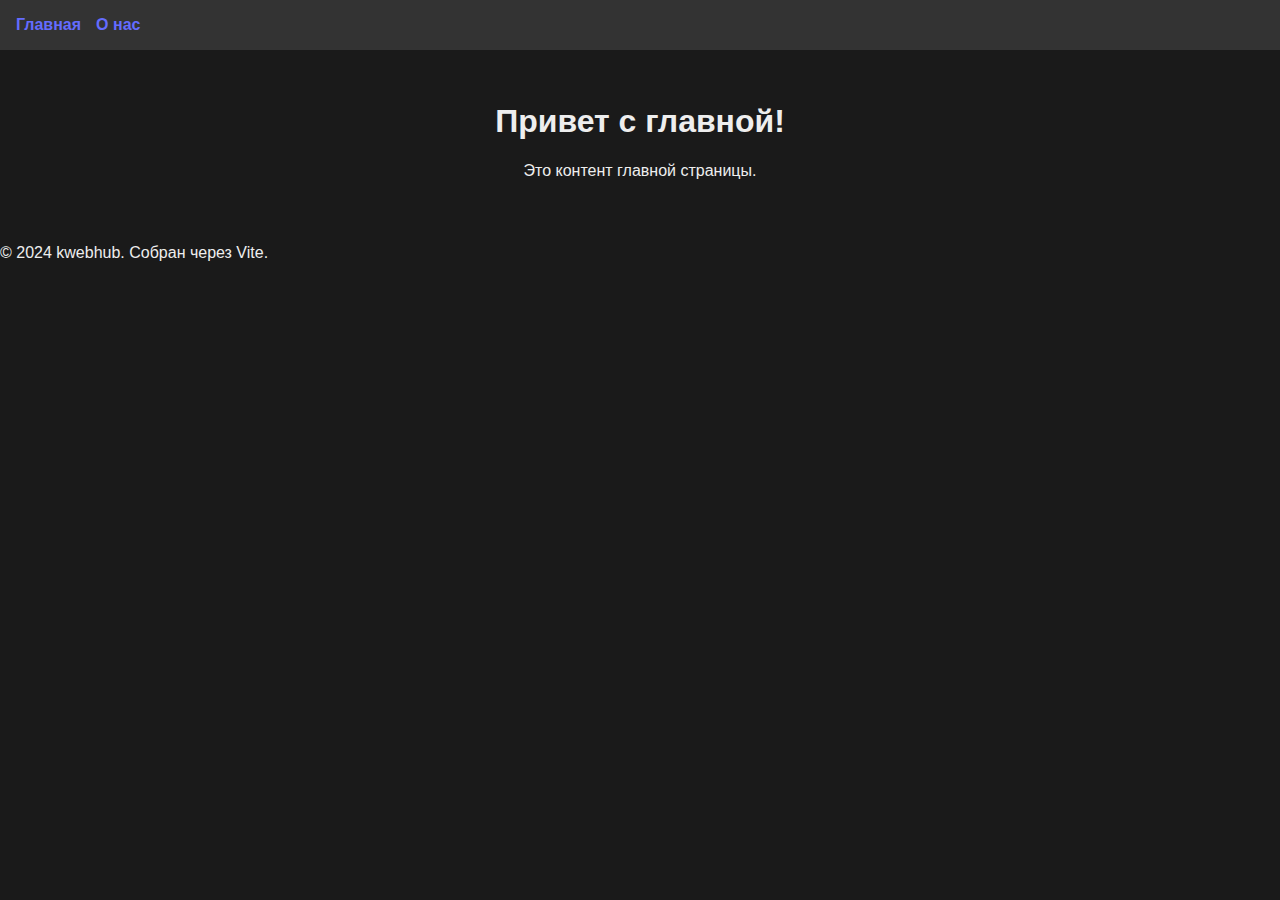
<file: index.html>
<!DOCTYPE html><html lang="ru"><head><meta charset="UTF-8"><meta name="viewport" content="width=device-width, initial-scale=1.0"><link rel="icon" type="image/x-icon" href="/favicon.ico"><title>Главная | kwebhub</title>  <script type="module" crossorigin src="/assets/index-BeW2g1sp.js"></script>
  <link rel="stylesheet" crossorigin href="/assets/index-D_jtUqQO.css">
</head><body><nav class="navbar"><a href="/index.html">Главная</a><a href="/pages/about.html">О нас</a></nav><main class="content"><h1>Привет с главной!</h1><p>Это контент главной страницы.</p></main><footer><p>© 2024 kwebhub. Собран через Vite.</p></footer></body></html>
</file>
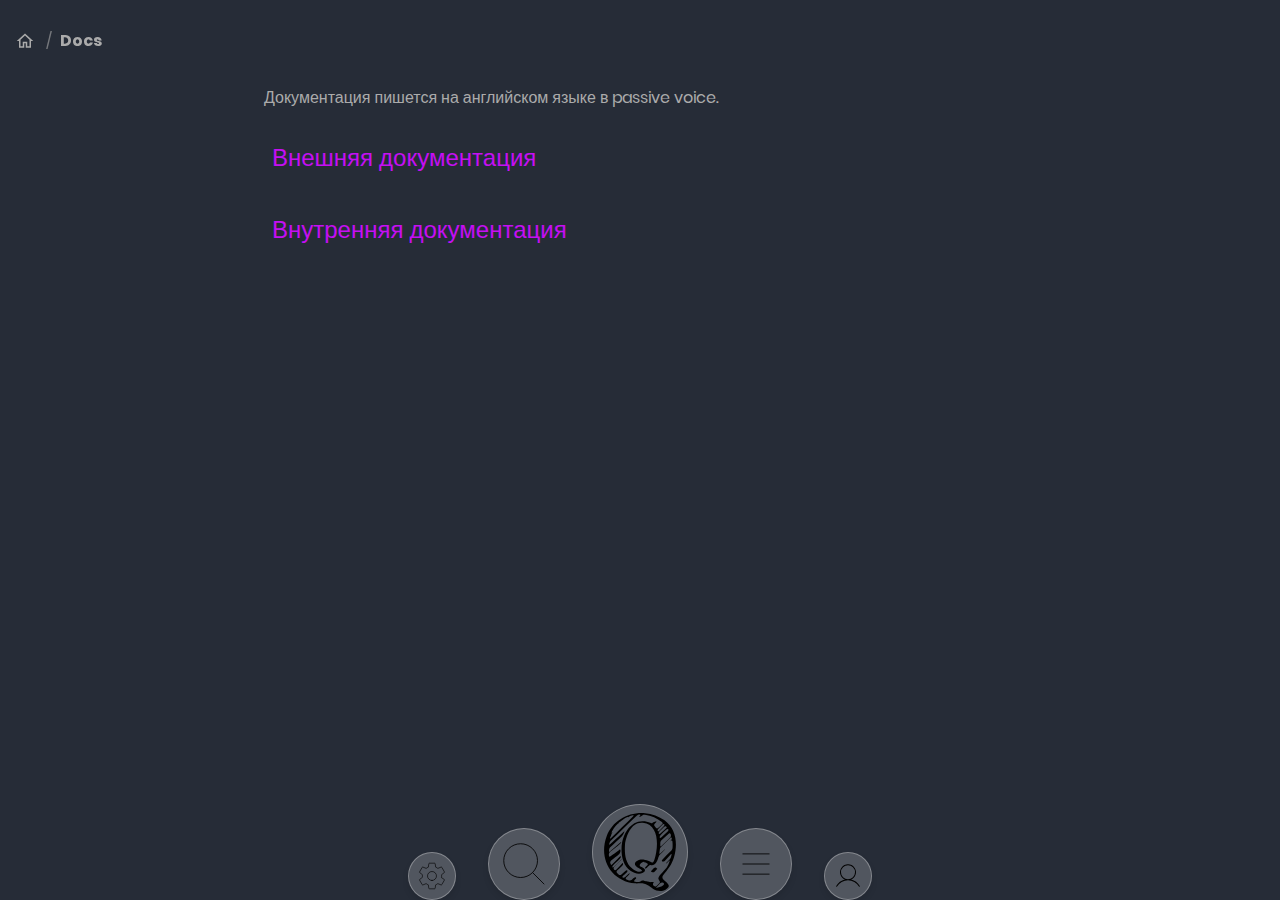
<file: docs.html>
<!DOCTYPE html><html lang="en"><head><meta charset="UTF-8"><meta name="viewport" content="width=device-width, initial-scale=1.0"><meta http-equiv="X-UA-Compatible" content="ie=edge"><meta name="format-detection" content="telephone=no"><meta name="robots" content="noindex, nofollow"><meta name="robots" content="none"><meta name="robots" content="noimageindex, nofollow"><link rel="icon" type="image/svg+xml" href="./assets/favicon.svg"><title>kwebhub</title>  <script type="module" crossorigin src="./assets/main-BAhGUpBW.js"></script>
  <link rel="stylesheet" crossorigin href="./assets/main-ClKkAJ_3.css">
</head><body data-active-menu=""><section class="dropup" data-overlay="true"><nav class="dropup__content"><a href="workflow.html">Workflow</a><a href="docs.html">Docs</a><a href="web.html">Web</a><a href="security.html">Security</a><a href="#!">Project</a><a href="job.html">Job</a></nav></section><section class="search"><form class="search__content"><button class="search-reset" type="reset"><img src="data:image/svg+xml,%3c?xml%20version='1.0'%20encoding='utf-8'?%3e%3c!--%20Uploaded%20to:%20SVG%20Repo,%20www.svgrepo.com,%20Generator:%20SVG%20Repo%20Mixer%20Tools%20--%3e%3csvg%20width='800px'%20height='800px'%20viewBox='0%200%2064%2064'%20xmlns='http://www.w3.org/2000/svg'%20fill='none'%20stroke='%23000000'%3e%3cline%20x1='16'%20y1='16'%20x2='48'%20y2='48'/%3e%3cline%20x1='48'%20y1='16'%20x2='16'%20y2='48'/%3e%3c/svg%3e" alt="" loading="lazy"/></button><input type="text" placeholder="search..." aria-label="Поле поиска"><button class="search-btn" type="submit"><img src="data:image/svg+xml,%3c?xml%20version='1.0'%20encoding='utf-8'?%3e%3c!--%20Uploaded%20to:%20SVG%20Repo,%20www.svgrepo.com,%20Generator:%20SVG%20Repo%20Mixer%20Tools%20--%3e%3csvg%20width='800px'%20height='800px'%20viewBox='0%200%2064%2064'%20xmlns='http://www.w3.org/2000/svg'%20fill='none'%20stroke='%23000000'%3e%3ccircle%20cx='28'%20cy='28'%20r='20'/%3e%3cline%20x1='56'%20y1='56'%20x2='42.14'%20y2='42.14'/%3e%3c/svg%3e" alt="" loading="lazy"/></button></form></section><!-- Кнопка закрытия (общая для всех экранов) --><button class="close" aria-label="Закрыть меню"><img src="data:image/svg+xml,%3c?xml%20version='1.0'%20encoding='utf-8'?%3e%3c!--%20Uploaded%20to:%20SVG%20Repo,%20www.svgrepo.com,%20Generator:%20SVG%20Repo%20Mixer%20Tools%20--%3e%3csvg%20width='800px'%20height='800px'%20viewBox='0%200%2064%2064'%20xmlns='http://www.w3.org/2000/svg'%20fill='none'%20stroke='%23000000'%3e%3cline%20x1='16'%20y1='16'%20x2='48'%20y2='48'/%3e%3cline%20x1='48'%20y1='16'%20x2='16'%20y2='48'/%3e%3c/svg%3e" alt="" aria-hidden="true"></button><div class="container"><header><nav class="breadcrumbs" id="breadcrumbs-container"></nav></header><main><p>Документация пишется на английском языке в passive voice.</p><details><summary>Внешняя документация</summary><p>Scenario - общее название для check-list, test case, test suite, любого документа содержащего инструкции про проведению теста.</p><ul><li>На основе требований.</li><li>На основе вариантов использования (use case).</li><li>На основе модели.</li></ul><details><summary class="inner">Test Plan (План тестирования)</summary><a class="doclink" href="./assets/download/TestPlan.docx" download>Test Plan</a><p>Документ, описывающий весь объем работ по тестированию.<br />
Это руководство для процесса тестирования.<br />
Бывает:</p><ul><li>Мастер тест план: для всех команд на одном проекте.</li><li>Детальный тест план: для каждой итерации, команды, релиза.</li><li>План приёмочных испытаний: Acceptance plan.</li></ul><a class="doclink" href="./assets/download/TestPlan.docx" download>Acceptance Test Plan</a><p>Хороший тест план должен как минимум описывать</p><ul><li>Что будем тестировать?</li><li>Как будем тестировать?</li><li>Когда будете тестировать?</li></ul><h2>Структура тест-плана</h2><p>1-я страница:</p><ul><li>шапка (логотип и адрес компании)</li><li>название тест-плана</li><li>версия тест-плана</li></ul><p>2-я страница: история документа - таблица изменений со столбцами: дата, версия, описание, автор<br />
3-я страница: содержание тест-плана<br />
4-я страница и далее:</p><ul><li>введение</li><li>объем работы и область тестирования</li><li>типы и техники тестирования</li><li>операционные системы и браузеры</li><li>функционал приложения</li><li>окружение и ресурсы</li><li>характеристики оборудования</li><li>приоритет тестирования</li><li>стратегия тестирования - методы, виды, уровни</li><li>задачи тестировщиков</li><li>тестовая документация</li><li>баг-трекинг</li><li>оценки качества и метрики</li><li>оценка рисков</li></ul><p>Предпоследняя страница:</p><ul><li>критерии начала тестирования</li><li>критерии выхода из тестирования</li><li>дата начала и окончания тестирования</li><li>сколько человеко-часов планируется на различных этапах: на тест-дизайн, выполнение тестов, анализ тестирования, отчеты</li></ul><p>Последняя страница:</p><ul><li>выводы и рекомендации</li><li>рецензирование и утверждение</li></ul><h2>Scope of Work (Объем тестирования)</h2><ul><li>Что мы будем делать?</li><li>Зачем?</li><li>Для какого клиента?</li><li>Кто будет использовать продукт?</li><li>Для чего будет использоваться продукт?</li><li>Какие компоненты и функции нужно протестировать, а какие тестироваться не будут?</li></ul><h2>Test Strategy (Стратегии тестирования)</h2><p>Наиболее важная часть документа. Иногда может выноситься в отдельный документ.<br />
Используется для описания процесса тестирования, перечень правил, стандартов и регламентов.<br />
Нужна при наличии отдельного департамента тестирования.<br />
В настоящее время не применяется так как часто меняется и основные правила тестирования уже стали обычной практикой.<br />
Стратегия тестирования определяет:</p><ul><li>Информация о продукте.</li><li>Цели тестирования.</li><li>Процесс тестирования.</li><li>Уровни и типы тестирования.</li><li>Роли и ответственность.</li><li>Анализ рисков.</li><li>Тестовое окружение.</li><li>Используемые ресурсы.</li><li>Документацию.</li><li>Необходимое в процессе работы оборудование.</li><li>Специальные знания.</li><li>Оценки рисков с вариантами их разрешения.</li><li>Критерии начала и окончания тестирования.</li><li>Approvals: Утверждение плана.</li></ul><table><caption>Пример анализа рисков</caption><thead><tr><th>Риск</th><th>Меры</th></tr></thead><tbody><tr><td>У команды не достаточно знаний</td><td>Запланировать обучение команды</td></tr><tr><td>Слишком сжатые сроки</td><td>Максимально точная приоритизация</td></tr><tr><td>Слишком много изменений перед релизом</td><td>Заморозка кода</td></tr></tbody></table><p>Пример рисков:</p><ul><li>Ограниченность ресурсов.</li><li>Недостаточная квалификация.</li><li>Отсутствие документации.</li><li>Поздние изменения.</li><li>Проблемы сторонних решений.</li><li>Контрактные проблемы.</li></ul><h2>Расписание тестирования</h2><ul><li>Список необходимых задач, их последовательность.</li><li>Оценка и сроки выполнения.</li><li>Критериев начала и окончания тестирования (Entry &amp; Exit Criteria).</li></ul><h2>Entry Criteria</h2><ul><li>Готовность тестовой платформы (тестового стенда).</li><li>Законченность разработки требуемого функционала.</li><li>Наличие всей необходимой документации.</li></ul><h2>Exit Criteria</h2><ul><li>Определенный процент критических кейсов пройден.</li><li>Нет открытых критических дефектов.</li><li>Прошло определенное время без открытия новых дефектов (Zero Bug Bounce).</li><li>Закончились средства.</li><li>Наступил дедлайн.</li></ul><h2>Рецензирование</h2><p>Для увеличения ценности тест плана рекомендуется проводить его периодическое рецензирование со стороны участников проектной группы:</p><ul><li>Ведущий тестировщик.</li><li>Тест менеджер (менеджер по качеству, QM.).</li><li>Руководитель разработки.</li><li>Менеджер проекта.</li></ul></details><details><summary class="inner">Check List (Список проверок)</summary><a class="doclink" href="./assets/download/CheckList.xlsx" download>Check List</a><a class="doclink" href="./assets/download/Smoke_Test_Checklist.docx" download>Smoke Test Checklist</a><p>Это документ, описывающий что должно быть протестировано.<br />
При этом чек-лист может быть абсолютно разного уровня детализации.<br />
На сколько детальным будет чек-лист зависит от:</p><ul><li>Требований к отчётности.</li><li>Уровня знания продукта сотрудниками.</li><li>Сложности продукта.</li></ul><p>Чек-лист нужен:</p><ul><li>Не забыть требуемые тесты.</li><li>Для деления задач по уровню квалификации.</li><li>Для сохранения отчётности и результатов тестирования.</li><li>Замена тестовым случаям (Test Cases) в условиях нехватки времени.</li></ul><p>В целом, грамотно составленные чек-листы в могут справится с функциями детально расписанных тест-кейсов.<br />
Именно поэтому не во всех случаях рациональным будет трата времени на написание тест-кейсов.<br />
Решение о их необходимости (или же наоборот) является результатом тщательно обдуманного планирования и не может быть универсальным для всех проектов.  
</p><p>Ошибки в чек-листе:</p><ul><li>Только позитивные проверки.</li><li>Группировка большого количества проверок в одну.</li><li>Группировка всех негативных кейсов в одном.</li><li>Слишком короткое описание.</li><li>Нет шапки с информацией об окружении, дате тестирования, имени тестировщика.</li><li>Нет статусов.</li><li>Нет разделения на модули.</li><li>Тестирование начинается с негативных проверок.</li><li>Использование нетехнической терминологии.</li></ul></details><details><summary class="inner">Test case (Тестовый случай)</summary><a class="doclink" href="./assets/download/TestCase.xlsx" download>Test case</a><ul><li>Тестировщик проверяет продукт, а не тестирует его.</li><li>Тестировщики выключают мозг, проходя Test Case.</li><li>Любой может выполнять Test Cases, но они не заменяют опытных тестировщиков, которые могут тестировать.</li></ul><p>Документ, в котором содержится совокупность шагов, конкретных условий и параметров, необходимых для проверки реализации тестируемой функции или её части, для проверки одного ожидаемого результата. Тестовый случай состоит из:</p><ul><li>ID: Уникальный идентификатор.</li><li>Description: Название.</li><li>Precondition: Предусловия – опционально.</li><li>Steps: Шаги.</li><li>Expected result: Ожидаемый результат.</li></ul><p>Тест-кейсы нужны:</p><ul><li>Жизненно важные системы, ошибка в которых может привести к гибели (самолетостроение, медицина, ПО для атомных станций).</li><li>При тестировании сложных систем или сложных частей системы, чтобы не запутаться в чек-листе.</li><li>Планирование, и только потом – выполнение!</li><li>Дают нам структурированный системный подход, что снижает вероятность пропуска ошибки.</li><li>Хороший способ хранения части проектной информации.</li><li>Один из способов протестировать проектную документацию еще до выхода первого билда.</li><li>Ускоряет регрессионное тестирование.</li><li>Можно доверить выполнять новичку или призванному на помощь коллеге из другого отдела.</li><li>Можем в любой момент «вспомнить», что мы делали месяц, полгода, год назад.</li><li>Тест-кейсы позволяют легко отслеживать прогресс: X% тестов выполнено, Y% тестов прошло/завалилось, Z% требований покрыто тестами.</li></ul><p>Тест-кейсы НЕ нужны:</p><ul><li>Простые системы (веб-сайты, мобильные приложения и т. п.).</li><li>Ситуации, когда в команде всего один или два тестировщика, знающие свой продукт.</li><li>Время, потраченное на создание и поддержку тест-кейсов никогда не окупится.</li></ul><p>Преимущества тест-кейсов:</p><ul><li>Время (приоритизация проверок).</li><li>Более быстрое введение в проект новых людей или подключение коллег из других проектов для проведения сессии тестирования.</li><li>Напоминание о конфигурировании и настройке системы.</li><li>Незаменимы при работе над на «тяжелых» проектах.</li><li>Понимание информации одинаково всеми участниками процесса.</li><li>Напоминание о старой функциональности, которую все еще нужно тестировать.</li></ul><p>Недостатки тест-кейсов:</p><ul><li>Один ожидаемый результат - один Test Case, у каждого проверяемого результата отдельный Test Case.</li><li>Разные Test Case, для одного функционала очень похожи.</li><li>Сложность поддержки.</li><li>Неактуальное состояние.</li><li>Следуя сценарию, можно упустить важные проблемы.</li><li>Валидация небольшого кусочка функциональности.</li></ul><p>Ошибки в тест-кейсе:</p><ul><li>Нет всех обязательных атрибутов: ID, Заголовок, Шаги, Ожидаемый результат, Фактический результат, Вложение, Окружение, Приоритет.</li><li>В предусловие выносится навигация: открыть страницу в нужном месте.</li><li>Лишнее дублирование очевидных вещей: в заголовке есть слова 'Проверить', 'Test Case'.</li><li>В шагах не используются инфинитивы, либо есть отсылка к личности человека: открой, открыл.</li><li>Один кейс - одна проверка.</li><li>Объединение негативных кейсов.</li><li>Заголовок не отражает суть проверки.</li><li>Нет информации о тестовых данных.</li><li>Дублирование кейсов и создание избыточной документации.</li></ul></details><details><summary class="inner">Test Suites (Тестовый набор)</summary><a class="doclink" href="./assets/download/Regression_Test_Suite.docx" download>Regression Test Suite</a><p>Набор тестов - это папка или документ, который содержит перечень тестовых случаев (test case) и тестов, которые объединены тем что относятся к одному тестируемому модулю, функциональности, приоритету или одному типу тестирования.</p></details><details><summary class="inner">Traceability Matrix (Матрица отслеживания)</summary><a class="doclink" href="./assets/download/Traceability_Matrix.docx" download>Traceability Matrix</a><p>Это двумерная таблица, содержащая соответствие функциональных требований (functional requirements) продукта и подготовленных тестовых сценариев (test cases).<br />
В заголовках колонок таблицы расположены требования, а в заголовках строк — тестовые сценарии.<br />
На пересечении — отметка, означающая, что требование текущей колонки покрыто тестовым сценарием текущей строки.<br />
Матрица обычно хранится в виде электронной таблицы.</p><img src="./assets/tracematrix-DVGhCh_5.png" alt="" loading="lazy"/><p>Источник: https://github.com/reportportal/reportportal/issues/507</p><table><caption>Traceability Matrix</caption><thead><tr><th> </th><th>Тест-кейс1</th><th>Тест-кейс2</th><th>Тест-кейс3</th><th>Тест-кейс4</th><th>Тест-кейс5</th><th>Test Cases for respective Requirement</th></tr></thead><tbody><tr><td>Требование1</td><td>x</td><td> </td><td>x</td><td> </td><td>x</td><td>3</td></tr><tr><td>Требование2</td><td> </td><td>x</td><td> </td><td>x</td><td> </td><td>2</td></tr><tr><td>Требование3</td><td> </td><td> </td><td>x</td><td> </td><td> </td><td>1</td></tr><tr><td>Требование4</td><td>x</td><td> </td><td> </td><td> </td><td>x</td><td>2</td></tr><tr><td>Требование5</td><td> </td><td> </td><td> </td><td>x</td><td> </td><td>1</td></tr></tbody></table><ul><li>Это матрица покрытия требований тест-кейсами.</li><li>При разработке тестов ориентироваться какие из требований уже покрыты.</li><li>При выполнении тестирования ориентироваться какие из требований прошли все написанные для них тесты успешно.</li></ul><h3>Покрытие тестами</h3><ul><li>Code coverage - покрытие кода Unit тестами и автотестами. Считать сколько строк кода покрыто тестами относительно общего количества строк.</li><li>Requirements coverage - покрытие требований в Requirements Traceability Matrix (RTM) - матрица отслеживания требований.</li></ul></details></details><details><summary>Внутренняя документация</summary><details><summary class="inner">Requirements (Требования)</summary><p>Описывают:</p><ul><li>Свойства программного обеспечения, необходимые пользователю, для решения проблемы при достижении поставленной цели.</li><li>Свойства программного обеспечения, которыми должна обладать система или ее компонент, чтобы удовлетворить требования контракта, стандарта, спецификации либо иной формальной документации.</li></ul><p>Могут быть:</p><ul><li>Прямыми: явно указаны в технической документации, спецификациях, User Story.</li><li>Косвенными: явно не указаны, но либо являются следствием прямых требований, либо являются негласным стандартом для данной продукции или основываются на опыте и здравом смысле использования продукта или  подобных продуктов.</li></ul><h2>Уровни требований</h2><h3>Бизнес-требования - описание высокоуровневых целей организации или заказчика, достигаемых посредством разрабатываемой системы.</h3><p>Например:</p><ul><li>Увеличить охват пользователей</li><li>Увеличить прибыль</li><li>Создать дополнительный канал продаж</li></ul><a class="doclink" href="./assets/download/BRD.docx" download>Business Requirements Document (BRD)</a><h3>Требования заинтересованных лиц (Пользовательские требования)</h3><ul><li>Формулировка потребностей определенного заинтересованного лица или их группы.</li><li>Кроме потребности описывается также способ взаимодействия заинтересованных лиц с продуктом.</li></ul><p>Покупатель:</p><ul><li>Выбрать товар по определенным критериям.</li><li>Сравнить разные товары.</li><li>Купить товар с помощью кредитной карты.</li></ul><p>Администратор:</p><ul><li>Поддерживать перечень товаров в актуальном состоянии.</li><li>Быстро отслеживать и управлять заказами.</li></ul><h3>Функциональные</h3><p>Покупатель должен иметь возможность:</p><ul><li>Просмотреть список товаров.</li><li>Фильтровать товары.</li><li>Сравнивать товары между собой.</li><li>Добавлять товары в корзину.</li><li>Оформить заказ.</li></ul><p>Администратор должен иметь возможность:</p><ul><li>Добавлять/удалять товар</li><li>Менять цену</li><li>Видеть заказы и менять ему статус</li></ul><h3>Нефункциональные</h3><p>Атрибуты качества:</p><ul><li>Время загрузки главной страницы и страницы товара – не выше 3 секунд.</li><li>База данных должна разворачиваться на основные СУБД без дополнительных изменений.</li><li>Сайт должен быть адаптирован под мобильные устройства.</li></ul><p>Ограничения в проектировании или реализации:</p><ul><li>Серверная часть должна быть написана на Java.</li><li>Сайт должен устанавливаться на ОС Ubuntu.</li></ul><p>Внешние интерфейсы:</p><ul><li>Поддержка платежных систем Visa и MasterCard.</li><li>Поддержка API социальных сетей.</li></ul><h2>Способы документации требований</h2><h2>Текстовый вид</h2><ul><li>Видение продукта (Product Vision).</li><li>Для (целевой заказчик/аудитория).</li><li>Которым (описание нужд или возможностей).</li><li>Продукт (имя, категория продуктов).</li><li>Который (ключевые выгоды, повод купить).</li><li>В отличие (главное отличие от конкурентов).</li><li>Наш продукт (главное преимущество).</li></ul><h3>User story (Пользовательская история)</h3><p>Способ описания требований, к разрабатываемой системе, сформулированный, как одно или более предложений на повседневном или деловом языке.<br />
Цель пользовательских историй состоит в том, чтобы быть в состоянии оперативно и без накладных затрат реагировать на быстро изменяющиеся требования реального мира.<br />

Структура:</p><ul><li>Заголовок: описание истории в одну строку.</li><li>Формулировка истории: Я как [роль] хочу [функционал] для того чтобы [выгода].</li></ul><h3>Acceptance Criteria (Критерии приемки)</h3><a class="doclink" href="./assets/download/Acceptance_Test_Plan.docx" download>Acceptance Test Plan</a><p>Это критерии, в том числе требования к рабочим характеристикам и основные условия, которые должны быть выполнены чтобы результаты проекта были принятыми.<br />
Критерий приема = минимальное требование.<br />
<br />
История: Владелец карточки снимает наличку.<br />
Я как владелец карточки хочу снять наличку в банкомате для того, чтобы получить деньги когда банк закрыт.<br />
<br />
Критерии:</p><ul><li>Если достаточно денег, то банкомат выдаёт деньги и карту.</li><li>Если денег не достаточно, то банкомат денег не выдаёт и показывает предупреждение.</li><li>Если карта не активна, то банкомат денег не выдаёт и изымает карту.</li></ul><h3>Use Case (Сценарий использования)</h3><p>Это перечень действий, сценарий по которому пользователь взаимодействует с приложением, программой для выполнения какого-либо действия для достижения конкретной цели.</p><ul><li>Пользователь захотел разместить объявление.</li><li>Пользователь зашел в систему.</li><li>Пользователь авторизовался в системе.</li><li>Пользователь создал объявление.</li><li>Система отобразила сообщение об успешном создании объявления.</li></ul><h2>Графический вид</h2><h3>Макеты (Wireframe)</h3><p>Это низко детализированное представление дизайна, он должен показывать:</p><ul><li>Основные группы содержимого. Что?</li><li>Информационную структуру. Где?</li><li>Описание взаимодействия пользователя с интерфейсом и его примерную визуализацию. Как?</li></ul><img src="./assets/Wireframe-Ci1sx-FI.png" alt="" loading="lazy"/><h3>Диаграммы (Diagrams)</h3><p>UML (Unified Modeling Language — унифицированный язык моделирования) — язык графического описания для объектного моделирования в области разработки программного обеспечения, для моделирования бизнес-процессов, системного проектирования и отображения организационных структур.<br /></p><img src="./assets/UML-DoYUI-s9.png" alt="" loading="lazy"/><p>DFD: Data Flow Diagrams - графическая модель потока данных в системе.</p><img src="./assets/DFD-Bcn0ft4v.png" alt="" loading="lazy"/><p>ERD: Entity Relationship Diagram - графическая модель структуры данных, отображает:</p><ul><li>entities: сущности</li><li>attributes: атрибуты</li><li>relationships: связи между сущностями</li></ul><img src="./assets/ERD-fG-RjOQz.png" alt="" loading="lazy"/><p>Flowcharts - блок-схемы и произвольные диаграммы</p><img src="./assets/Diagrams-Crs0ICLa.png" alt="" loading="lazy"/><h2>Требования к требованиям</h2><ul><li>Полнота.</li><li>Однозначность.</li><li>Непересекаемость.</li></ul><h3>Основные проблемы требований</h3><ul><li>Непонятность требований.</li><li>Частая изменяемость.</li><li>Изменения, вносимые в последний момент.</li><li>Неверная трактовка требований.</li></ul><h3>Характеристики требований</h3><ul><li>Завершенность - Требование полностью определено в одном месте и вся необходимая информация присутствует.</li><li>Последовательность - Требование не противоречит другим требованиям и полностью соответствует внешней документации.</li><li>Атомарность - Требование «атомарно». То есть оно не может быть разбито на ряд более детальных требований без потери завершенности.</li><li>Отслеживаемость - возможность отследить связь между требованием и другими артефактами проекта, каждое требование имеет уникальный идентификатор, по которому оно легко прослеживается.</li><li>Актуальность - Требование не стало устаревшим с течением времени.</li><li>Выполнимость - Требование может быть реализовано в пределах проекта.</li><li>Использование отрицательных утверждений и составных утверждений запрещено.</li><li>Обязательность - Требование представляет определенную заинтересованным лицом характеристику, отсутствие которой приводит к неполноценности решения, которая не может быть проигнорирована.</li><li>Необязательное требование — противоречие самому понятию требования.</li><li>Проверяемость – существует способ однозначной проверки выполнено требование или нет.</li><li>Недвусмысленность: кратко, объективно и однозначно без технического жаргона и сокращений.</li></ul><h2>Техники тестирования требований</h2><h3>Взаимный просмотр</h3><ul><li>Беглый просмотр — автор показывает свою работу коллегам, они в свою очередь дают свои рекомендации, высказывают свои вопросы и замечания.</li><li>Технический просмотр — выполняется группой специалистов.</li><li>Формальная инспекция — привлекается большое количество специалистов, представляет собой структурированный, систематизированный и документированный подход.</li><li>Минус такого варианта — тратится много времени.</li><li>Плюс - если возникают вопросы, то можно спрашивать у представителей заказчика, более опытных коллег.</li></ul><h3>Прототипирование</h3><p>Создание прототипа.</p><h3>Тест-кейсы и чек-листы</h3><p>Тест-кейсы и чек-листы — хорошее требование должно быть проверяемым, чтобы это определить можно использовать чек-листы или полноценные тест-кейсы.</p><ul><li>Если можно быстро придумать несколько пунктов чек-листа — это уже хороший знак.</li><li>Исследование поведения системы — необходимо мысленно смоделировать процесс работы пользователя с системой, созданной по тестируемым требованиям, после этого определить неоднозначные варианты определения системы.</li><li>Рисунки и прототипы — графическое представление дает наглядное представление приложения, на рисунке проще увидеть, что какие-то элементы не стыкуются, где-то чего-то не хватает и т.д. Сделав наброски пользовательского интерфейса, легко оценить применение тех или иных пользовательских решений.</li></ul></details><details><summary class="inner">Bug or Defect Report (Отчет о баге или о дефекте)</summary><p>Отчет о дефекте - это документ, описывающий ситуацию или последовательность действий приведшую к некорректной работе объекта тестирования, с указанием причин и ожидаемого результата.</p><ul><li>Summary: Короткое описание общее описание дефекта и наблюдаемого сбоя. Это первое, что видят менеджеры и разработчики.</li><li>Preconditions: Предусловия.</li><li>Environment: Окружение (dev, stage, prod).</li><li>Component: Компонент приложения.</li><li>Version: Номер версии.</li><li>Severity: Блокирующая, Критическая, Высокая, Низкая, Самая низкая. Серьезность - это атрибут, показывает технологическое влияние дефекта на работоспособность приложения.</li><li>Priority: Наивысшая, Высокая, Обычная, Низкая. Приоритет - это атрибут, показывает важность дефекта для бизнеса.</li><li>Status: Статус.</li><li>Reporter: Автор.</li><li>Description: Описание.</li><li>Steps to Reproduce: Шаги воспроизведения.</li><li>Actual Result: Фактический Результат.</li><li>Expected Result: Ожидаемый результат.</li><li>Attachments: Вложения.</li></ul><p>Отчет о дефекте:</p><ul><li>Заголовок не отвечает на вопросы: где? что? когда?</li><li>Заголовок не содержит в себе полную информацию о баге.</li><li>Нет всех обязательных атрибутов: ID, Заголовок, Шаги, Ожидаемый результат, Фактический результат, Вложение, Окружение, Приоритет.</li><li>Использование личностной оценки и личностных глаголов.</li><li>Использование не технической терминологии.</li><li>По вложению непонятно где баг.</li><li>Слишком длинные видео, посторонние звуки.</li><li>Не используются программные возможности скриншотера (фигуры от руки, нет обозначения бага).</li><li>Создание нескольких одинаковых багов, которые можно объединить.</li><li>Нет ссылок на требования, дизайн и/или связанные задачи.</li><li>Отсутствуют важные шаги.</li><li>Нет тестовых данных, которые привели к воспроизведению бага.</li></ul></details><details><summary class="inner">Change Request (Запрос на изменение)</summary><!-- TODO: описать запрос на изменение и образец--></details><details><summary class="inner">Test Report (Отчет о тестировании)</summary><a class="doclink" href="./assets/download/Test_Summary_Report.docx" download>Test Summary Report</a><p>Бывает финальный и промежуточный: дневной, недельный, месячный, версионный (отчет по итерации).</p><p>Структура отчёта:</p><ul><li>состав команды</li><li>сроки</li><li>описание процессов тестирования</li><li>дополнения к тестовым кейсам</li><li>процент пройденных кейсов</li><li>критичные баги</li><li>результаты регрессионного тестирования</li><li>планы (только для промежуточных)</li></ul></details></details></main><button class="backtop" aria-label="Вернуться в начало страницы">↑</button><menu class="menu"><button id="settings" aria-label="Открыть настройки"><img src="data:image/svg+xml,%3c?xml%20version='1.0'%20encoding='utf-8'?%3e%3c!--%20Uploaded%20to:%20SVG%20Repo,%20www.svgrepo.com,%20Generator:%20SVG%20Repo%20Mixer%20Tools%20--%3e%3csvg%20width='800px'%20height='800px'%20viewBox='0%200%2048%2048'%20id='Layer_2'%20data-name='Layer%202'%20xmlns='http://www.w3.org/2000/svg'%3e%3cdefs%3e%3cstyle%3e.cls-1{fill:none;stroke:%23000000;stroke-linecap:round;stroke-linejoin:round;}%3c/style%3e%3c/defs%3e%3cpath%20class='cls-1'%20d='M39.23,26a16.52,16.52,0,0,0,.14-2,16.52,16.52,0,0,0-.14-2l4.33-3.39a1,1,0,0,0,.25-1.31l-4.1-7.11a1,1,0,0,0-1.25-.44l-5.11,2.06a15.68,15.68,0,0,0-3.46-2l-.77-5.43a1,1,0,0,0-1-.86H19.9a1,1,0,0,0-1,.86l-.77,5.43a15.36,15.36,0,0,0-3.46,2L9.54,9.75a1,1,0,0,0-1.25.44L4.19,17.3a1,1,0,0,0,.25,1.31L8.76,22a16.66,16.66,0,0,0-.14,2,16.52,16.52,0,0,0,.14,2L4.44,29.39a1,1,0,0,0-.25,1.31l4.1,7.11a1,1,0,0,0,1.25.44l5.11-2.06a15.68,15.68,0,0,0,3.46,2l.77,5.43a1,1,0,0,0,1,.86h8.2a1,1,0,0,0,1-.86l.77-5.43a15.36,15.36,0,0,0,3.46-2l5.11,2.06a1,1,0,0,0,1.25-.44l4.1-7.11a1,1,0,0,0-.25-1.31ZM24,31.18A7.18,7.18,0,1,1,31.17,24,7.17,7.17,0,0,1,24,31.18Z'/%3e%3c/svg%3e" alt="settings" loading="lazy" aria-hidden="true"/></button><button id="search" aria-label="Открыть поиск"><img src="data:image/svg+xml,%3c?xml%20version='1.0'%20encoding='utf-8'?%3e%3c!--%20Uploaded%20to:%20SVG%20Repo,%20www.svgrepo.com,%20Generator:%20SVG%20Repo%20Mixer%20Tools%20--%3e%3csvg%20width='800px'%20height='800px'%20viewBox='0%200%2064%2064'%20xmlns='http://www.w3.org/2000/svg'%20fill='none'%20stroke='%23000000'%3e%3ccircle%20cx='28'%20cy='28'%20r='20'/%3e%3cline%20x1='56'%20y1='56'%20x2='42.14'%20y2='42.14'/%3e%3c/svg%3e" alt="search" loading="lazy" aria-hidden="true"/></button><button id="home" aria-label="На главную"><img src="./assets/q-DnZ1OVIE.svg" alt="home" loading="lazy" aria-hidden="true"/></button><button id="dropup" aria-label="Открыть меню"><img src="data:image/svg+xml,%3c?xml%20version='1.0'%20encoding='utf-8'?%3e%3c!--%20Uploaded%20to:%20SVG%20Repo,%20www.svgrepo.com,%20Generator:%20SVG%20Repo%20Mixer%20Tools%20--%3e%3csvg%20width='800px'%20height='800px'%20viewBox='0%200%2064%2064'%20xmlns='http://www.w3.org/2000/svg'%20fill='none'%20stroke='%23000000'%3e%3cline%20x1='16'%20y1='32'%20x2='48'%20y2='32'/%3e%3cline%20x1='16'%20y1='20'%20x2='48'%20y2='20'/%3e%3cline%20x1='16'%20y1='44'%20x2='48'%20y2='44'/%3e%3c/svg%3e" alt="menu" loading="lazy" aria-hidden="true"/></button><button id="user" aria-label="Открыть профиль"><img src="data:image/svg+xml,%3c?xml%20version='1.0'%20encoding='utf-8'?%3e%3c!--%20Uploaded%20to:%20SVG%20Repo,%20www.svgrepo.com,%20Generator:%20SVG%20Repo%20Mixer%20Tools%20--%3e%3csvg%20fill='%23000000'%20width='800px'%20height='800px'%20viewBox='0%200%20256%20256'%20id='Flat'%20xmlns='http://www.w3.org/2000/svg'%3e%3cpath%20d='M228.47461,213.98975a116.52651,116.52651,0,0,0-74.73389-55.06446,68,68,0,1,0-51.48144,0,116.5263,116.5263,0,0,0-74.73242,55.062,4.00024,4.00024,0,1,0,6.9248,4.00684,108.03687,108.03687,0,0,1,187.09814.00147,4,4,0,0,0,6.92481-4.00586ZM68,96a60,60,0,1,1,60,60A60.06812,60.06812,0,0,1,68,96Z'/%3e%3c/svg%3e" alt="user" loading="lazy" aria-hidden="true"/></button></menu></div></body></html>
</file>
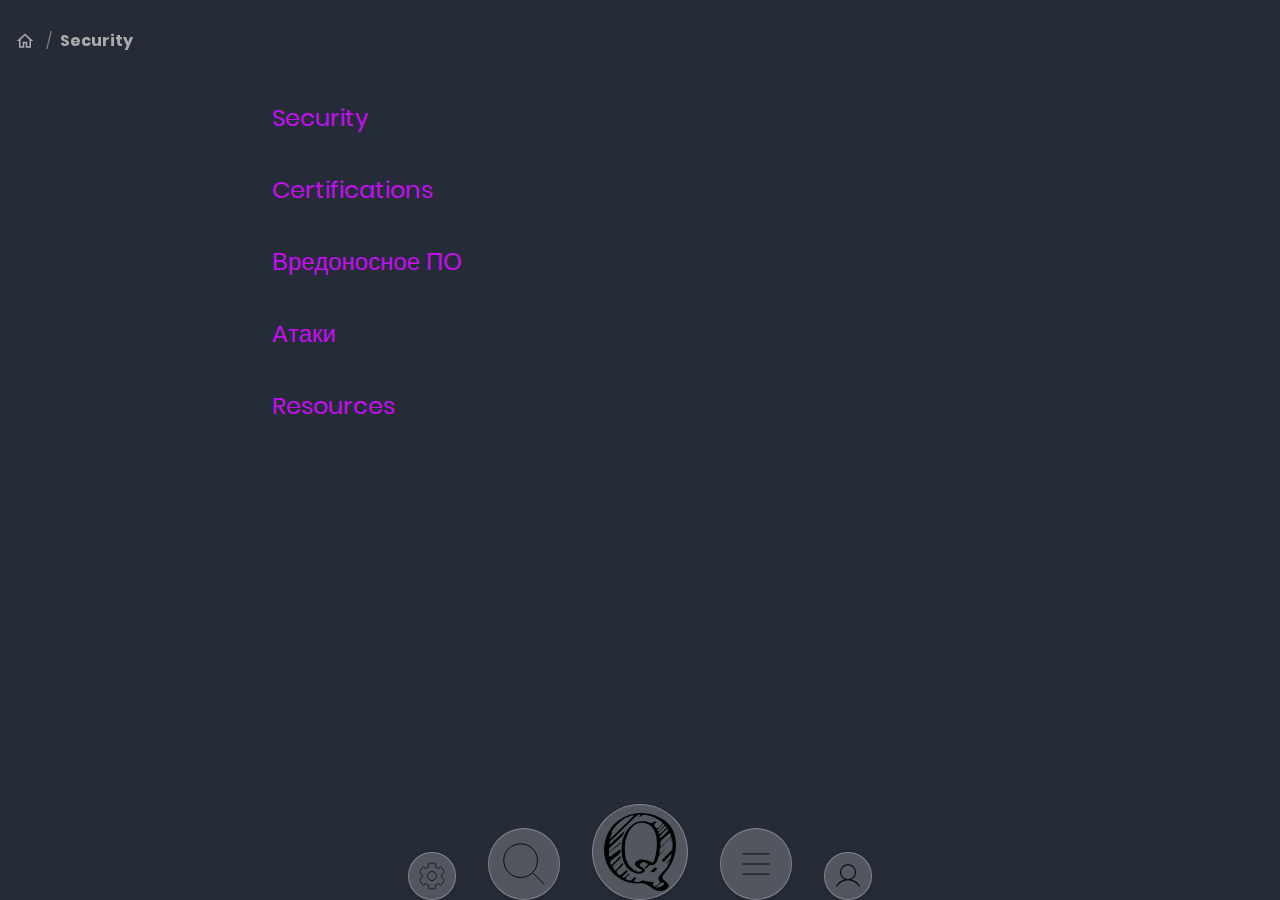
<file: security.html>
<!DOCTYPE html><html lang="en"><head><meta charset="UTF-8"><meta name="viewport" content="width=device-width, initial-scale=1.0"><meta http-equiv="X-UA-Compatible" content="ie=edge"><meta name="format-detection" content="telephone=no"><meta name="robots" content="noindex, nofollow"><meta name="robots" content="none"><meta name="robots" content="noimageindex, nofollow"><link rel="icon" type="image/svg+xml" href="./assets/favicon.svg"><title>kwebhub</title>  <script type="module" crossorigin src="./assets/main-V30vFCpK.js"></script>
  <link rel="stylesheet" crossorigin href="./assets/main-3QKVjwo5.css">
</head><body data-active-menu=""><section class="dropup" data-overlay="true"><nav class="dropup__content"><a href="workflow.html">Workflow</a><a href="docs.html">Docs</a><a href="web.html">Web</a><a href="security.html">Security</a><a href="#!">Project</a><a href="job.html">Job</a></nav></section><section class="search"><form class="search__content"><button class="search-reset" type="reset"><img src="data:image/svg+xml,%3c?xml%20version='1.0'%20encoding='utf-8'?%3e%3c!--%20Uploaded%20to:%20SVG%20Repo,%20www.svgrepo.com,%20Generator:%20SVG%20Repo%20Mixer%20Tools%20--%3e%3csvg%20width='800px'%20height='800px'%20viewBox='0%200%2064%2064'%20xmlns='http://www.w3.org/2000/svg'%20fill='none'%20stroke='%23000000'%3e%3cline%20x1='16'%20y1='16'%20x2='48'%20y2='48'/%3e%3cline%20x1='48'%20y1='16'%20x2='16'%20y2='48'/%3e%3c/svg%3e" alt="" loading="lazy"/></button><input type="text" placeholder="search..." aria-label="Поле поиска"><button class="search-btn" type="submit"><img src="data:image/svg+xml,%3c?xml%20version='1.0'%20encoding='utf-8'?%3e%3c!--%20Uploaded%20to:%20SVG%20Repo,%20www.svgrepo.com,%20Generator:%20SVG%20Repo%20Mixer%20Tools%20--%3e%3csvg%20width='800px'%20height='800px'%20viewBox='0%200%2064%2064'%20xmlns='http://www.w3.org/2000/svg'%20fill='none'%20stroke='%23000000'%3e%3ccircle%20cx='28'%20cy='28'%20r='20'/%3e%3cline%20x1='56'%20y1='56'%20x2='42.14'%20y2='42.14'/%3e%3c/svg%3e" alt="" loading="lazy"/></button></form></section><!-- Кнопка закрытия (общая для всех экранов) --><button class="close" aria-label="Закрыть меню"><img src="data:image/svg+xml,%3c?xml%20version='1.0'%20encoding='utf-8'?%3e%3c!--%20Uploaded%20to:%20SVG%20Repo,%20www.svgrepo.com,%20Generator:%20SVG%20Repo%20Mixer%20Tools%20--%3e%3csvg%20width='800px'%20height='800px'%20viewBox='0%200%2064%2064'%20xmlns='http://www.w3.org/2000/svg'%20fill='none'%20stroke='%23000000'%3e%3cline%20x1='16'%20y1='16'%20x2='48'%20y2='48'/%3e%3cline%20x1='48'%20y1='16'%20x2='16'%20y2='48'/%3e%3c/svg%3e" alt="" aria-hidden="true"></button><div class="container"><header><nav class="breadcrumbs" id="breadcrumbs-container"></nav></header><main><details><summary>Security</summary><p>Это проверка возможности обхода обычных путей использования и функционала, направленное на обеспечение системы защитой данных и выполнение функциональности по назначению.</p><ul><li>Penetration Testing: тестирование проникновения – это симуляция атаки вредоносного источника, которое позволяет оценить безопасность компьютерной системы или сети.</li><li>XSS (Cross-SiteScripting) — это вид уязвимости программного обеспечения (Web приложений), при которой, на генерированной сервером странице, выполняются вредоносные скрипты.</li><li>XSRF / CSRF (RequestForgery) — это вид уязвимости, позволяющий использовать недостатки HTTP протокола: ссылка на вредоносный сайт устанавливается на странице, пользующейся доверием у пользователя, при переходе по вредоносной ссылке выполняется скрипт, сохраняющий личные данные пользователя (пароли, платежные данные и т.д.), либо отправляющий СПАМ сообщения от лица пользователя, либо изменяет доступ к учетной записи пользователя, для получения полного контроля над ней.</li><li>Code injections (SQL, PHP, ASP, HTML и т.д.) — это вид уязвимости, при котором становится возможно осуществить запуск исполняемого кода с целью получения доступа к системным ресурсам, несанкционированного доступа к данным либо выведения системы из строя.</li><li>AuthorizationBypass — это вид уязвимости, при котором возможно получить несанкционированный доступ к учетной записи или документам другого пользователя.</li></ul><ul><li>Матрица ролей</li><li>SQL – инъекции</li><li>XSS</li><li>HTML tags</li></ul><p>Penetration - это</p><p>Vulnerability - это</p><p>Куб МакКамбера — это модель, созданная Джоном МакКамбером в 1991 году, чтобы помочь организациям создать и оценить инициативы по информационной безопасности, учитывая все связанные с ними факторы.<br/>
Эта модель безопасности имеет три измерения:</p><ul><li>Основополагающие принципы защиты информационных систем.</li><li>Защита информации в каждом из ее возможных состояний.</li><li>Меры предосторожности, используемые для защиты данных.</li></ul><p>Основные принципы защиты информации:</p><ul><li>Конфиденциальность предотвращает раскрытие информации неавторизованным лицам, ресурсам или процессам. Методы, используемые для обеспечения конфиденциальности, содержат шифрование данных, идентификацию личности и двухфакторную аутентификацию.</li><li>Целостность обеспечивает защиту системной информации или процессов от преднамеренных или случайных изменений. Одним из способов обеспечить целостность есть использование хэш-функции или контрольной суммы.</li><li>Доступность означает, что авторизованные пользователи могут получить доступ к системам и данным, когда и где это необходимо, а те, которые не отвечают установленным условиям, нет.</li></ul><p>Это может быть достигнуто за счет обслуживания оборудования, проведения ремонта аппаратного обеспечения, обновления операционных систем и программного обеспечения, и создания резервных копий.<br/>
Защита информации в каждом из ее возможных состояний:</p><ul><li>Обработка относится к состоянию данных, используемых для выполнения такой операции, как обновление записи базы данных (данные в обработке).</li><li>Хранение определяет состояние данных, хранящихся в памяти или постоянном устройстве хранения, таком как жесткий диск, твердотельный накопитель или USB-накопитель (данные в состоянии покоя).</li><li>Передача относится к состоянию перемещения данных между информационными системами (данные в пути).</li></ul><p>Меры предосторожности, используемые для защиты данных:</p><ul><li>Осведомленность, обучение и образование – это меры, предпринимаемые организацией, чтобы гарантировать, что пользователи знают о потенциальных угрозах безопасности и действиях, которые они могут принять для защиты информационных систем.</li><li>Технология относится к программно-аппаратным решениям, разработанным для защиты информационных систем, таких как брандмауэры, постоянно контролирующие вашу сеть в поисках возможных вредных инцидентов.</li><li>Политика и процедуры относятся к административным средствам контроля, которые обеспечивают основу для того, как организация реализует информационную безопасность, например, планы реагирования на инциденты и рекомендации по наилучшим практикам.</li></ul><p>четыре основные характеристики сети:</p><ul><li>отказоустойчивость</li><li>масштабируемость</li><li>качество обслуживания (QoS)</li><li>безопасность</li></ul><ul><li>Отказоустойчивость достигается вариантами маршрутов.</li><li>Наличие нескольких путей к пункту назначения известно как избыточность или резервирование (redundancy).</li><li>Масштабируемость позволяет добавлять новых пользователей.</li><li>Согласно политике QoS маршрутизатор может управлять потоками данных и голоса, предпочитая голосовое соединение при возникновении перегрузки в сети.</li><li>Целью QoS является установка приоритетов для чувствительного к времени трафика.</li><li>Важен тип трафика, а не его содержание.</li></ul><p>Есть три основных требования для достижения целей безопасности сети: конфиденциальность, целостность и доступность.</p><ul><li>Конфиденциальность – конфиденциальность данных означает, что только уполномоченные и авторизованные пользователи могут получать доступ к данным.</li><li>Целостность - целостность данных гарантирует пользователям, что информация не была изменена во время передачи от источника к получателю.</li><li>Доступность - доступность данных гарантирует авторизованным пользователям своевременный и надежный доступ к сервисам данных.</li><li>Управление IP-трафиком основано на характеристиках и устройствах, связанных с каждым из трех уровней иерархической модели проектирования сети: доступа, распределения и ядра.</li></ul><p>Администраторы сети должны решать два типа безопасности: безопасность сетевой инфраструктуры и защиту информации.<br/>
Администраторы сети также должны защищать информацию, передаваемую в пакетах по сети, а также хранящуюся на подключенных к сети устройствах.
</p><p>Типы киберугроз:</p><ul><li>Программные атаки (Software attacks): отказ в обслуживании (DoS Attack), вирус.</li><li>Программные ошибки (Software errors): ошибка ПО, переход приложения в автономный режим, межсайтовый скрипт или предоставление нелегального доступа к ресурсам файлового сервера.</li><li>Саботаж (Sabotage): авторизированный легальный пользователь выполняет успешное проникновение и компрометацию базы данных организации, искажение страниц веб-сайта организации.</li><li>Человеческая ошибка (Human error): неумышленные ошибки при вводе данных, некорректные настройки межсетевого экрана.</li><li>Кража (Theft): кража ноутбуков и оборудования.</li><li>Отказ оборудования (Hardware failures): выходы из строя жестких дисков.</li><li>Сбои в предоставлении услуг (Utility interruption): отключение электроэнергии, повреждения, вызванные из-за попадания воды и посторонних предметов</li><li>Стихийные бедствия (Natural disasters): ураганы, землетрясения, наводнения, пожар</li></ul><p>Организациям необходимо инвестировать в улучшенные методы безопасности:</p><ul><li>инвестирование в обучение по кибербезопасности для всего персонала, чтобы они были осведомлены и могли заметить кибератаку</li><li>обеспечение двухфакторной аутентификации для сотрудников, получающих доступ к файлам и программам, содержащим конфиденциальные данные</li><li>ведение файлов журналов и постоянный мониторинг для выявления аномального поведения, которое может свидетельствовать о нарушении безопасности</li><li>хранение паролей клиентов с помощью комбинации засолки и надежных алгоритмов хеширования</li><li>отделение облачных ресурсов от общедоступного Интернета в изолированный сегмент частной сети</li><li>предоставление доступа сотрудников к персональным данным и внутренним системам только через защищенное VPN-соединение</li></ul><p>Некоторые полезные советы, которые помогут вам создать имя пользователя:</p><ul><li>Не используйте полное имя или часть адреса или номера телефона.</li><li>Не используйте имя пользователя электронной почты.</li><li>Не используйте одинаковое сочетание имени пользователя и пароля, особенно для финансовых аккаунтов.</li><li>Не выбирайте имя пользователя, а затем не используйте его снова и снова – это облегчает отслеживание.</li><li>Не выбирайте имя пользователя, которое дает подсказки к вашим паролям, например ряд цифр/букв или первую часть фразы, состоящую из двух частей, например стук-стук или звезда, или отдел, в котором вы работаете, например IT.</li><li>Выберите имя пользователя, которое подходит для типа учетной записи, т.е. деловой, социальной или личной.</li></ul><ul><li>Шифруйте все конфиденциальные данные компании, включая электронную почту.</li><li>Программное обеспечение обновляется с целью поддержания его актуального состояния и предотвращения использования уязвимостей.</li><li>Знание и понимание ценности того, что вы защищаете поможет оправдать затраты на безопасность.</li><li>Создайте политику, четко определяющую правила организации, должностные роли, а также ответственность и ожидания для сотрудников.</li><li>Меры физической безопасности – ограничьте доступ к коммуникационным шкафам, серверным комнатам, а также к системам пожаротушения.</li><li>Необходимо провести проверку данных всех сотрудников.</li><li>Выполните регулярное резервное копирование и тестирование восстановления данных из резервных копий.</li><li>Регулярно обновляйте операционные системы и приложения сервера, клиента и сетевого устройства.</li><li>Настройте роли и уровни привилегий пользователей, а также надежную аутентификацию.</li><li>Используйте команду реагирования на инциденты и проверяйте сценарии реагирования на чрезвычайные ситуации.</li><li>Выберите решение для мониторинга безопасности, которое интегрируется с другими технологиями.</li><li>Используйте маршрутизаторы, межсетевые экраны и другие устройства безопасности нового поколения.</li><li>Используйте антивредоносное и антивирусное программное обеспечение корпоративного уровня.</li></ul><p>NetFlow – важная технология для выявления кибератак, базирующаяся на анализе поведения.<br/>
Коммутаторы, маршрутизаторы и межсетевые экраны, оснащенные NetFlow, могут сообщать информацию о входе, выходе и транзите данных в сети.
</p><p>Облачные услуги включают:</p><ul><li>SaaS – Программное обеспечение как услуга</li><li>PaaS – Платформа как услуга</li><li>IaaS - Инфраструктура как услуга</li></ul><p>Существует четыре основные облачные модели:</p><ul><li>Публичные облака - облачные приложения и услуги, предлагаемые в общедоступном облаке, доступны для широкой общественности.</li><li>Частные облака – облачные приложения и сервисы, предлагаемые в частном облаке, предназначенные для определенной организации или, например, правительства.</li><li>Гибридные облака – состоят из двух или более разных типов облаков, где каждая часть остается отдельным объектом, но обе связаны с помощью одной архитектуры.</li><li>Облака сообщества - облака, созданные для эксклюзивного использования определенными сообществами.</li></ul><p>Виртуализация - это основа для облачных вычислений.<br/>
Без виртуализации облачные вычисления в том виде, в каком они наиболее широко внедряются, были бы невозможны.</p><p>Гипервизор — это программа, микропрограмма или аппаратное обеспечение, добавляющее уровень абстракции поверх физического оборудования.</p><ul><li>Гипервизоры типа 1 выполняются на голом железе, поскольку гипервизор устанавливается непосредственно на аппаратное обеспечение.</li><li>Такие гипервизоры обычно используются на корпоративных серверах и сетевых устройствах центров обработки данных.</li><li>Гипервизор типа 2 — это программное обеспечение, создающее и запускающее экземпляры виртуальной машины.</li><li>Компьютер, на котором гипервизор поддерживает одну или несколько виртуальных машин, является узловой машиной – хостом.</li></ul></details><details><summary>Certifications</summary><ul><li>CCST - Это сертификация начального уровня для новичков, готовящихся начать свою карьеру в сфере кибербезопасности.</li><li>Она ориентирована на учащихся старших классов и студентов, а также тех, кто заинтересован в смене профессии.</li><li>Этот сертификат не имеет срока действия и не требует периодической переаттестации.</li><li>CompTiA Security+ - Это сертификат безопасности начального уровня, отвечающий требованиям Директивы Министерства обороны США 8570.01-M, являющийся важным пунктом для тех, кто хочет работать в области ИТ-безопасности для федерального правительства.</li><li>EC Council Certified Ethical Hacker (CEH) - Эта сертификация проверяет ваше понимание и знание того, как искать слабые места и уязвимости в целевых системах, используя те же знания и инструменты, что и злонамеренный хакер, но законным и легитимным способом.</li><li>CISSP ISC2 - Это наиболее узнаваемый и популярный сертификат безопасности.</li><li>Чтобы сдать экзамен, необходимо иметь по крайней мере пять лет опыта работы в соответствующей отрасли.</li><li>Cisco CyberOps - Эта сертификация подтверждает навыки, необходимые для аналитиков по кибербезопасности в операционных центрах безопасности.</li></ul><ul><li>Тестування на проникнення/Аудит/Консультація</li><li>Полювання на вразливості (Bug Bounty)</li><li>Capture the flag</li><li>Аудит на дотримання вимог</li><li>Розробка та впровадження політик безпеки</li><li>Керування ризиками</li><li>Оперативний центр безпеки (SOC)</li><li>DevSecOps</li></ul><img loading="lazy"/></details><details><summary>Вредоносное ПО</summary><p>Вредоносное программное обеспечение – это любой код, который может использоваться для похищения данных, обхода системы управления доступом, повреждения или компрометации системы.</p><p>Вирус – это тип компьютерной программы, которая при выполнении реплицируется и присоединяется к другим файлам, например легитимной программе, вставляя в нее собственный код.</p><ul><li>Одни вирусы не наносят вреда, другие могут быть разрушителями, например, изменяющими или удаляющими данные.</li><li>Большинство вирусов для активации нуждаются в взаимодействии с конечным пользователем, также они могут быть написаны для срабатывания в определенную дату или время.</li><li>Вирусы могут распространяться либо через съемные носители, такие как USB-накопители, либо через загрузку в Интернете, либо через вложения электронной почты.</li><li>Открытие файла или выполнение программы может активировать работу вируса.</li><li>После активации вирус обычно инфицирует другие программы на компьютере или других компьютерах сети.</li><li>Для предупреждения обнаружения вирусы довольно часто мутируют.</li><li>Например, созданный в 1999 году вирус Melissa распространялся по электронной почте, инфицировав десятки тысяч пользователей и нанеся ущерб примерно на 1,2 миллиарда долларов.</li></ul><p>Червь – это злонамеренная программа, которая самостоятельно себя клонирует и распространяет, используя уязвимости в сетях.</p><ul><li>В отличие от вирусов, нуждающихся в запуске программ на узлах, черви могут запускаться самостоятельно.</li><li>Помимо начального инфицирования узла они не требуют участия пользователя и могут очень быстро распространяться по сети, обычно замедляя ее работу.</li><li>Черви построены по схожим шаблонам: они используют уязвимости систем, имеют способ самораспространения и содержат вредоносный код, так называемую полезную нагрузку (Payload) для повреждения компьютерных систем или сетей.</li><li>Черви вызвали некоторые из самых разрушительных атак в Интернете.</li><li>В 2001 году червь Code Red лишь за 19 часов инфицировал более 300 тысяч серверов.</li></ul><p>Троянский конь (Trojan Horse) – это вредоносное программное обеспечение, выполняющее вредоносные операции, маскируя свое настоящее намерение. </p><ul><li>Оно может показаться легальным, но на самом деле чрезвычайно опасно. Программы-трояне эксплуатируют привилегии тех пользователей, которые их запускают во исполнение.</li><li>В отличие от вирусов, троянские кони не саморазмножаются, а привязываются к неисполняемым файлам, в частности, файлам изображений, аудио или видео, действуя как приманка, с целью нанесения ущерба системам пользователей, не имеющим никаких подозрений по этому поводу.</li></ul><p>Логическая бомба (Logic Bomb) – это вредоносная программа, ожидающая активации (например, наступление определенной даты или появления определенной записи в базе данных) для запуска вредоносного кода. Логическая бомба остается неактивной до срабатывания события-триггера.</p><p>Программа-вымогатель (Ransomware) – это программа, предназначенная для блокировки компьютерной системы или размещенных в ней данных до момента совершения выкупа.</p><p>Серое или условно вредоносное программное обеспечение (Grayware) – это любая программа или приложение, поведение которого является раздражительным или нежелательным.</p></details><details><summary>Aтаки</summary><ul><li>Атаки отказа в обслуживании (DoS) – это тип сетевой атаки, которую относительно легко может совершить даже неквалифицированный злоумышленник.</li><li>Распределенная атака DoS (DDoS) подобна атаке DoS, но она происходит от нескольких скоординированных источников.</li><li>Распределенные атаки отказа в обслуживании (DDoS, Distributed Denial of Service) подобны атакам отказа в обслуживании, но происходят из нескольких скоординированных источников.</li><li>Злоумышленник строит сеть (Botnet) из инфицированных узлов, так называемых «зомби» (Zombies), контролируемых системами управления.</li><li>Компьютеры-зомби постоянно сканируют сети и инфицируют все больше узлов, создавая все больше и больше зомби.</li><li>Когда ботнет будет готов к использованию, хакер посылает команду системам управления ботнета осуществить DDoS-атаку.</li><li>Бот-компьютер обычно заражается в результате посещения веб-сайта, открывания вложения электронной почты или через зараженный медиа-файл.</li><li>Ботнет – это группа ботов, соединенных через Интернет, которые могут контролироваться одним злоумышленником или группой.</li></ul><p>Например:</p><ul><li>Злоумышленник строит сеть (ботнет) из зараженных узлов, которые называются зомби, контролируемыми системами управления.</li><li>Компьютеры-зомби будут постоянно сканировать и заражать все больше узлов, создавая все больше и больше зомби.</li><li>Когда ботнет будет готов, хакер даст инструкцию системам управления, чтобы заставить ботнет зомби осуществить DDoS-атаку.</li></ul><p>Атаки истощения ресурсов (Resource Exhaustion Attacks) – это атаки, которые вызывают аварийное завершение работы, зависание или иначе мешают функционировать программе-жертве или системе-жертве. В отличие от перегрузки пропускной способности сети, вызывающей DoS-атака, атаки истощения ресурсов вызывают перегрузку имеющихся аппаратных ресурсов сервера-жертвы.
</p><table><caption>Атаки на пароли</caption><tbody><tr><td>Распыление пароля</td><td>Эта техника пытается получить доступ к системе путем «распыления» нескольких часто используемых паролей на множество учетных записей.<br/>
К примеру, киберпреступник использует "Password123" со многими именами пользователей, прежде чем попробовать еще раз со вторым часто используемым паролем, таким как "qwerty".<br/>
Эта техника позволяет злоумышленнику оставаться незамеченным, поскольку он избегает частой блокировки аккаунта.<br/></td></tr><tr><td>Атака по словарю</td><td>Хакер систематически пробует каждое слово в словаре или списке часто употребляемых слов как пароль, пытаясь взломать защищенную паролем учетную запись.</td></tr><tr><td>Атака грубой силы</td><td>Самый простой и часто используемый способ получения доступа к защищенному паролем сайту — атаки грубой силы, заключающиеся в том, что злоумышленник использует все возможные комбинации букв, цифр и символов в пространстве для паролей, пока он не справится.<br/></td></tr><tr><td>Атака радугой</td><td>Пароли в компьютерной системе хранятся не как обычный текст, а как хешированные значения (числовые значения, однозначно идентифицирующие данные).</td></tr><tr><td>Радужная таблица</td><td>Это большой словарь предварительно вычисленных хешей и паролей, из которых они были вычислены.<br/>
В отличие от атаки грубой силы, которая должна вычислять каждый хэш, радужная атака сравнивает хэш пароля с хранящимся в таблице радуги.<br/>
Когда злоумышленник находит соответствие, он идентифицирует пароль, используемый для создания хеша.<br/></td></tr><tr><td>Перехват трафика</td><td>Простой текст или незашифрованные пароли могут быть легко прочитаны другими людьми и машинами, перехватывая соединение.<br/>
Если вы сохраняете пароль в виде четкого, читабельного текста, любой, кто имеет доступ к вашему аккаунту или устройству, будь то авторизованный или неавторизованный, сможет прочитать его.<br/>
</td></tr></tbody></table><p>Атака на API - атака, при которой передача корректных данных злонамеренно или мошеннически повторяется или задерживается злоумышленником, который перехватывает, изменяет и повторно посылает данные, чтобы заставить получателя выполнить действия, необходимые злоумышленнику.</p><ul><li>Упрощенный протокол доступа к каталогам (LDAP, Lightweight Directory Access Protocol) – это открытый протокол, на основе которого осуществляется аутентификация пользователей при доступе к службам каталогов.</li><li>Атака LDAP-инъекция использует уязвимости проверки ввода данных, за счет внедрения и выполнения запросов к LDAP-серверам, предоставляя киберпреступникам возможность получать конфиденциальную информацию из LDAP-каталога организации.</li><li>Для получения определенной информации (названий внутренних систем, названий имеющихся на веб-сервере каталогов или файлов, названий баз данных, таблиц и полей, которые можно использовать для реализации SQL-атак и т.п.), злоумышленники могут использовать сообщения об ошибках.</li><li>Обход каталога происходит в случае, если злоумышленник может прочитать файлы веб-сервера, размещенные вне каталога веб-сайта.</li><li>Затем злоумышленник может использовать эту информацию для загрузки файлов конфиденциальных настроек сервера, потенциально обнаружить больше уязвимостей сервера или даже получить контроль над ним!</li></ul><p>Усовершенствованные устойчивые угрозы (advanced persistent threats, АРТ) – многофазные, долговременные, незаметные и сложные действия, направленные на конкретную жертву.</p><ul><li>По этой причине отдельному злоумышленнику часто не хватает навыков, ресурсов или настойчивости для выполнения APT.</li><li>Исследователи безопасности Google обнаружили Meltdown и Spectre, две аппаратные уязвимости, влияющие на многие центральные процессоры (ЦП), выпущенные с 1995 года в настольных компьютерах, ноутбуках, серверах, смартфонах, умных устройствах и облачных сервисах.</li><li>Злоумышленники, эксплуатирующие эти уязвимости, могут прочитать всю память из данной системы (Meltdown), а также данные, обрабатываемые другими программами (Spectre).</li></ul><p>Переполнение буфера</p><ul><li>Буферы– это области памяти, выделенные приложению.</li><li>Эта уязвимость возникает, когда данные записываются вне буфера.</li><li>Изменяя данные за пределами буфера, приложение получает доступ к памяти, выделенной для других процессов.</li><li>Это может повлечь за собой крах системы, компрометацию данных или получение полномочий более высокого уровня.</li><li>Буферы – области оперативной памяти, которые выделяются для работы каждому приложению.</li><li>Переполнение буфера (Buffer Overflow) возникает, если объем данных превышает размер выделенного буфера.</li><li>Изменяя данные за пределами буфера, приложение получает доступ к оперативной памяти, выделенной для других процессов.</li><li>Такая ситуация может повлечь за собой выход системы из строя, компрометацию данных или получение полномочий более высокого уровня.</li></ul><p>Непроверенные входящие данные могут содержать вредоносное содержимое, предназначенное для того, чтобы заставить программу вести себя непредсказуемо.</p><p>Гонка</p><ul><li>Эта уязвимость описывает ситуацию, когда результат события зависит от того, в какой последовательности или с какой продолжительностью выполняются инструкции.</li><li>Состояние гонки становится источником уязвимости, когда события, требующие упорядочения или временной синхронизации, не происходят в правильном порядке или не укладываются в положенные временные рамки.</li><li>Атака гонки (Race Сondition Attack), также известная как атака на время проверки (TOC, Time Of Check ) или атака по времени использования (TOU, Time Of Use) - это атака, которая заставляет компьютерную систему, предназначенную для выполнения задач в определенной последовательности одновременно выполнять две или более операции.</li><li>Например, работа операционной системы – это работа совокупности потоков — наименьших последовательностей программных инструкций, необходимых для выполнения процесса.</li><li>Случай, когда два или более потока получают доступ к общим данным и пытаются изменить их одновременно, это случай реализации атаки гонки.</li></ul><p>Недостатки системы безопасности</p><ul><li>Системы и конфиденциальные данные можно защитить с помощью таких методов, как аутентификация, авторизация и шифрование.</li><li>Разработчики должны использовать методы безопасности и библиотеки, уже созданные, протестированные и проверенные, и не должны пытаться создавать собственные алгоритмы безопасности. Вероятно, это может внести новые уязвимости.</li></ul><p>Контроль доступа</p><ul><li>Процесс контроля того, кто что делает, и варьируется от управления физическим доступом к оборудованию до определения того, кто имеет доступ к ресурсу, например файлу, и что они могут с ним делать, например, читать или изменять файл.</li><li>Многие уязвимости безопасности появляются из-за неправильного использования средств контроля доступа.</li><li>Почти все средства контроля доступа и меры предосторожности можно обойти, если злоумышленник имеет физический доступ к целевому оборудованию.</li><li>К примеру, независимо от настроек разрешения на файл, хакер может обойти операционную систему и прочитать данные непосредственно с диска.</li><li>Для защиты устройств и размещенных на них данных необходимо использовать ограничения физического доступа.</li><li>Для защиты данных от кражи или повреждения следует использовать методы шифрования.</li></ul><ul><li>TCP SYN Flood - отсыл большого количества запросов на соединение</li><li>TCP reset - отправка пакета с сегментом TCP RST вызовет прерывание соединения</li><li>TCP session hijacking - подделывает IP-адрес одного из узлов, предусматривает следующий порядковый номер IP-адреса и отправляет ACK на другой узел</li><li>UDP flood - UDP Unicorn или Low Orbit Ion Cannon - проверят все порты и от каждого закрытого порта сервер отправит ICMP про недоступность получается лавина ICMP от всех серверов сети</li></ul><details><summary class="inner">Broken Access Control</summary><p>Broken Access Control (Нарушение контроля доступа).<br/>
Контроль доступа обеспечивает соблюдение политики, согласно которой пользователи не могут действовать за пределами своих разрешений.<br/>
Сбои обычно приводят к несанкционированному раскрытию информации, изменению или уничтожению всех данных или выполнению бизнес-функции за пределами возможностей пользователя.<br/>
Это тип уязвимости, позволяющий неавторизованному пользователю доступ к ограниченным ресурсам.<br/>
Используя эту уязвимость, злоумышленники могут обойти стандартные функции защиты и получить несанкционированный доступ к конфиденциальной информации или системам.<br/>
К распространенным уязвимостям контроля доступа относятся:</p><ul><li>Нарушение принципа минимальных привилегий или запрета по умолчанию, согласно которому доступ должен предоставляться только для определенных возможностей, ролей или пользователей, но доступен всем.</li><li>Обход проверок контроля доступа путем изменения URL-адреса (подделка параметров или принудительный просмотр), внутреннего состояния приложения или страницы HTML либо с помощью инструмента атаки, изменяющего запросы API.</li><li>Разрешение просмотра или редактирования чужой учетной записи путем предоставления ее уникального идентификатора (небезопасные прямые ссылки на объекты).</li><li>Доступ к API с отсутствующими элементами управления доступом для POST, PUT и DELETE.</li><li>Повышение привилегий: действовать как пользователь без входа в систему или действовать как администратор при входе в систему как пользователь.</li><li>Манипулирование метаданными, например воспроизведение или подделка токена управления доступом JSON Web Token (JWT), файлов cookie или скрытых полей, манипулируемых для повышения привилегий или злоупотребления аннулированием JWT.</li><li>Неправильная конфигурация CORS обеспечивает доступ к API из неавторизованных/ненадежных источников.</li><li>Принудительно просматривать аутентифицированные страницы в качестве неаутентифицированного пользователя или привилегированные страницы в качестве обычного пользователя.</li></ul><p>Контроль доступа эффективен только в доверенном серверном коде или бессерверном API, где злоумышленник не может изменить проверку контроля доступа или метаданные.</p><ul><li>За исключением общедоступных ресурсов, по умолчанию запрещено.</li><li>Реализуйте механизмы контроля доступа один раз и повторно используйте их во всем приложении, включая минимизацию использования совместного использования ресурсов между источниками (CORS).</li><li>Средства управления доступом к модели должны обеспечивать право собственности на записи, а не признавать, что пользователь может создавать, читать, обновлять или удалять любую запись.</li><li>Требования к бизнес-лимитам уникальных приложений должны обеспечиваться моделями предметной области.</li><li>Отключите список каталогов веб-сервера и убедитесь, что метаданные файлов (например, .git) и файлы резервных копий не присутствуют в корнях веб-сайта.</li><li>Регистрируйте сбои контроля доступа и при необходимости предупреждайте администраторов (например, о повторяющихся сбоях).</li><li>Ограничьте скорость доступа к API и контроллеру, чтобы минимизировать ущерб от инструментов автоматизированных атак.</li><li>Идентификаторы сеансов с отслеживанием состояния должны быть признаны недействительными на сервере после выхода из системы.</li><li>Токены JWT без сохранения состояния должны быть недолговечными, чтобы окно возможностей для злоумышленника было сведено к минимуму.</li><li>Для долгоживущих JWT настоятельно рекомендуется следовать стандартам OAuth для отзыва доступа.</li><li>Разработчики и сотрудники отдела контроля качества должны включить функциональный модуль контроля доступа и интеграционные тесты.</li></ul><img src="./assets/Access-CtM_Dv1m.png" alt="" loading="lazy"/><img src="./assets/Access_-Byj_Hzer.png" alt="" loading="lazy"/><img src="./assets/Access__-B82M4WXo.png" alt="" loading="lazy"/><img src="./assets/Session-CjVwgsiN.png" alt="" loading="lazy"/><img src="./assets/Session_-B6oWwU1A.png" alt="" loading="lazy"/><br><p>Burp Suite — это интегрированная платформа и графический инструмент для тестирования безопасности веб-приложений, он поддерживает весь процесс тестирования, от начального отображения и анализа поверхности атаки программы до поиска и использования уязвимостей безопасности.          </p><p>Методы аутентификации:</p><ul><li>HTML forms</li><li>Multi-factor Authentication</li><li>Client SSL certificates</li><li>HTTP Basic and Digest Authentication</li><li>NTLM or Kerberous</li><li>Login Services (Oauth)</li></ul><p>Рекомендации к паролю:</p><ul><li>Default credentials</li><li>Blank password</li><li>Predictable username/password</li><li>Password rules</li><li>The same as username</li><li>Default values</li></ul><pre><code>hashcat -m 0 hash1.txt -O -a 3 -1 \?d\?l\?u \?1\?1\?1\?1\?1\?1\?1\?1</code></pre><p>Защита от брутфорса:</p><ul><li>Lockout</li><li>Lockout with valid password</li><li>Cookie</li><li>Captcha</li><li>Username bruteforce</li><li>LockOut attack</li></ul><p>Функционал изменения и восстановления пароля:</p><ul><li>Ask current password</li><li>Bruteforce</li><li>Easy question</li><li>Password hints</li><li>Third party applications</li><li>Password in clear text</li><li>Directly session access</li><li>Do not check an email</li><li>Guessable ID</li><li>User notifications</li></ul><p>Уязвимости:</p><ul><li>Remember me functionality</li><li>Same usernames</li><li>Activation Link</li><li>Generated password</li><li>Password distribution</li><li>Multistage Login</li><li>Deleted/locked account</li><li>Insecure credential storage</li></ul><p>Защита:</p><ul><li>Use strong credentials</li><li>Correct credential validation</li><li>Prevent credential disclosure</li><li>Prevent bruteforce attack</li><li>Change password and account recovery functionality is secure</li><li>Log monitor notify</li></ul><p>Уязвимости управлениями сессий:</p><ul><li>session Token Storage</li><li>Predictable tokens</li><li>JWT</li><li>Token disclosure</li><li>Cokkies flags</li><li>Cookie domain, path</li><li>Logout</li><li>Multiple sessions</li><li>Session fixation</li><li>Session expiration</li><li>Token Hijacking Mitigation</li></ul><p>Уязвимости JWT токена:</p><ul><li>Failing to verify the signature</li><li>Allowing the None algorithm</li><li>Algorithm confusion</li><li>Using trivial secrets</li><li>kid parameter injections</li><li>Attacks using the jku header</li></ul><p>JWT, это шифрованный user profile, который передают через клиента, и нужен он для: кластеризации по лоад-балансеру и авторизации, без обращения в базу/сервис на каждый запрос пользователя.<br/>
Веб-токен JSON (JWT) – это открытый стандарт, определяющий компактный и самодостаточный способ безопасной передачи информации между сторонами как объект JSON. Эту информацию можно проверить и доверять, поскольку она имеет цифровую подпись. JWT можно подписать с помощью секрета (с алгоритмом HMAC) или пары открытых/частных ключей с помощью RSA или ECDSA.</p><p>DNS-подмена, DNS-спуфинг (DNS spoofing) или отравление DNS-кэша (DNS Сache Poisoning) – это атака, во время которой некорректные данные внедряются в кэш DNS-преобразователя, то есть во временную базу данных операционной системы компьютера, в которой фиксируются недавние посещения некоторых веб-сайтов и доменов Интернет.<br/>
DNS-атаки направлены на уязвимость системы доменных имен и могут привести к непредсказуемой ее работе.</p><p>После незаконного получения контроля над DNS-информацией жертвы злоумышленник может вносить в нее несанкционированные изменения. Такая ситуация носит название захвата домена (Domain Hijacking).<br/>
Самым распространенным способом похищения доменного имени является изменение контактной электронной почты администратора, для этого используются методы социальной инженерии или излом учетной записи электронной почты администратора.</p><p>Унифицированный указатель ресурса (URL, Uniform resource location) – это уникальный идентификатор для поиска определенного ресурса в сети Интернет.<br/>
Перенаправление URL-адреса обычно является легитимным.<br/>
К примеру, вы вошли на портал электронного обучения, чтобы начать курс Cybersecurity Essentials.<br/>
Если вы выйдете из портала и вернетесь на него в другой раз, портал перенаправит вас обратно на страницу входа.<br/>
Конкретно таковой тип функциональности могут употреблять злоумышленники.<br/>
Вместо того чтобы перенаправить вас на страницу входа электронного портала, они могут направить вас на вредоносный сайт.</p><p>Для надлежащего функционирования сети необходимы и используются многие базовые технические службы, в частности, маршрутизация, адресация и именование доменов. Они являются основными целями при выполнении атак.</p><p>Подмена (Spoofing) или отравление (Poisoning) – это атака путем перевоплощения (имперсонификации), которая происходит за счет использования доверительных отношений между двумя системами.<br/>
Подмена MAC-адреса производится в случае, когда злоумышленник маскирует свое устройство под реальное устройство сети и соответственно может обойти процесс аутентификации.<br/>
При ARP-спуфинге через локальную сеть осуществляется отправка поддельных сообщений протокола ARP.<br/>
При IP-спуфинге с целью маскировки осуществляется отправка IP-пакетов с подмененным адресом отправителя.<br/>
Сетевые устройства, подключаемые к сетевому коммутатору, для передачи и получения данных используют коммутацию пакетов.</p><p>MAC Flooding компрометирует данные, передаваемые определенному устройству.<br/>
Злоумышленник посылает в сеть большое количество сообщений с поддельными MAC-адресами, компрометируя безопасность сетевого коммутатора.</p><p>В сети, подключенной к Интернету, DoS-атака вызывает проблемы с передачей данных за счет либо отправки сверхбольшого количества данных, либо отправки некорректно отформатированных пакетов, которые сеть не может обработать.</p><p>DDoS-атака является результатом работы бот-сети инфицированных узлов, так называемых зомби-агентов.<br/>
По готовности злоумышленник может подать команду системе управления ботнетом к началу DDoS-атаки.</p><p>Атаки канального уровня (Layer 2 attacks) направлены в обход протоколов аутентификации на канальный уровень модели OSI, обеспечивающей передачу данных через физическую сеть.</p><p>Мошенническая точка доступа (Rogue Access Points) – это точка доступа, установленная без разрешения в защищенной сетевой инфраструктуре.<br/>
Подключаюсь к сети.<br/>
Беру МАС настоящего роутера себе.</p><p>Атака "Злой двойник" (Evil Twin Attack) описывает ситуацию, когда точка доступа злоумышленника настроена так, чтобы выглядеть как лучший вариант подключения.<br/>
После подключения пользователей к этой точке доступа злоумышленник может анализировать сетевой трафик и выполнить MitM-атаки.</p><p>Социальная инженерия – это манипулирование лицом для побуждения его к выполнению определенных действий или разглашению конфиденциальной информации.</p><p>Атака вишинга, также известная как голосовой фишинг (Voice phishing), заключается в том, что злоумышленники используют технологии голосовой связи, чтобы побуждать пользователей разглашать определенную персональную информацию, например данные кредитной карты.<br/>
Злоумышленники могут подменять телефонные звонки, осуществляемые с помощью протокола передачи голосовых сообщений через Интернет (VoIP, Voice over Internet Protocol), или оставить записанные сообщения для создания впечатления, что они являются легальными абонентами.</p><p>Фарминг (Pharming) При атаке такого типа осуществляется умышленное перенаправление пользователя на поддельную версию официального веб-сайта.<br/>
Поверив, что соединение выполнено на легальном веб-сайте, пользователь вводит свои учетные данные на мошенническом веб-сайте.</p><p>Уэллинг, дословно охота на китов – это фишинговая атака целью которой являются высокопоставленные лица, в частности, топ-менеджеры организаций, политики, известные личности.</p><p>Смешинг (SMiShing, Short Message Service phishing) – одна из тактик, которую злоумышленники используют для обмана пользователей.<br/>
Поддельные текстовые сообщения побуждают пользователя посетить вредоносный веб-сайт или позвонить по телефону мошенника, что может привести к загрузке на устройство вредоносного программного обеспечения или к распространению личной информации.</p><p>Cryptojacking (криптоджекинг) — тип кибератаки, который используется для получения криптовалюты.
</p></details><details><summary class="inner">encoded & hashing & ssh</summary><p>Задание 1 
Эта задача имеет целью получить навыки в декодировании данных из base64. Также с помощью утилиты file вы сможете узнать тип файла. 
Подробнее о магических байтах и ​​как их использовать для атак можно почитать по ссылке 
* Из текстового файла восстановить закодированные данные с помощью команды base64, сохранить декодированный вывод в файл. 
* С помощью команды file узнать, что это за тип файла. 
* Открыть декодированный файл и отправить фразу из конечного файла – encoded.txt

Задание 2 
Эта задача имитирует воспроизведение паролей из их хешей с помощью словаря. 
В качестве алгоритма хеширования выступает md5, устаревший и ненадежный. С современными алгоритмами хеширования последовательность действий такая же, но вычисление занимает гораздо больше ресурсов, поэтому для демонстрационных целей был выбран именно этот алгоритм. 
* При работе с сайтом вы нашли SQL-инъекцию. С этой уязвимостью вы скомпили таблицу users:</p><table><thead><tr><th>id</th><th>name</th><th>password</th></tr></thead><tbody><tr> <td> 1</td><td>administrator</td><td>2298e5616f2a76c2e7a86cef305a8f0c</td></tr><tr> <td> 2</td><td>alicethefox</td><td>2e07a0bc2e80b76362cd738cf623a055</td></tr><tr> <td> 3</td><td>miketheminion</td><td>6adeb5f54399cec7a7178e2d48adee94</td></tr><tr> <td> 4</td><td>sarahtheswan</td><td>fa7667f3d3ebae421dbe05b988ac9b85</td></tr><tr> <td> 5</td><td>maxthemouse</td><td>43e0ab313ea599d05161f324cb5e038e</td></tr><tr> <td> 6</td><td>lucythelion</td><td>8990559f2a374dac882527a86b2f6973</td></tr><tr> <td> 7</td><td>bobbythebear</td><td>c3669daebe306fd8ce43643ce7aa3ae9</td></tr><tr> <td> 8</td><td>oliviatheowl</td><td>19570fa38b775a52176561f8f70965d1</td></tr><tr> <td> 9</td><td>rockythedog</td><td>316c33c6da18457d597efbcc3d33656d</td></tr><tr> <td>10</td><td>rosiethecat</td><td>0062e6ff5b471a4cb65ade906ca42049</td></tr></tbody></table><p>* Восстановите их пароли с помощью утилиты hashcat или john the ripper.
* Словарь rockyou

Задание 3 
В этой задаче вы должны ознакомиться с разными режимами в hashcat и понять, что такое соль и как она работает при хешировании. 
* При работе с сайтом вы смогли скачать таблицу из базы данных:</p><table><thead><tr><th>id</th><th>name</th><th>password</th></tr></thead><tbody><tr> <td> 1</td><td>administrator</td><td>0f47165ddcd57bc81ab4c29f65f08c9e</td></tr><tr> <td> 2</td><td>alicethefox</td><td>11a8b07ace8168c8630e529d7587b819</td></tr><tr> <td> 3</td><td>miketheminion</td><td>dc0ea26b7ce1e625d8202a4ca06136cd</td></tr><tr> <td> 4</td><td>sarahtheswan</td><td>d5bbca88a42402c1bfb29c22f586bf86</td></tr><tr> <td> 5</td><td>maxthemouse</td><td>dfc788fa0d055f8e2a054e31a7b1fd34</td></tr><tr> <td> 6</td><td>lucythelion</td><td>70f2c284db6ec5c721473702193cf49e</td></tr><tr> <td> 7</td><td>bobbythebear</td><td>dfff7f44f820f2830308dd294233ad4d</td></tr><tr> <td> 8</td><td>oliviatheowl</td><td>5a5c4f5f71b69dd071238bf5833a30ec</td></tr><tr> <td> 9</td><td>rockythedog</td><td>080684243d95f14ba9dc64a93f04076c</td></tr><tr> <td>10</td><td>rosiethecat</td><td>a37f32f41049a377795d106a4d5fd3ae</td></tr></tbody></table><p>* Также в ходе работы с приложением вы смогли найти следующий фрагмент кода:
$password_salt="secureSalt###221";
* Можете ли вы воспроизвести пароли этих пользователей?

Задание 4 
Произведите поиск одного из ваших паролей в rockyou.txt, для этого воспользуйтесь:
cat rockyou.txt | grep mypassword

Задание 5 
* Создать пару ключей в SSH
ssh-keygen -t rsa -C "mykey" -b 4096</p><img src="./assets/Coding-BB7xw-t9.png" alt="" loading="lazy"/><img src="./assets/Hash-UTjB0pNd.png" alt="" loading="lazy"/><img src="./assets/Hash_-DCVAimjM.png" alt="" loading="lazy"/></details><details> <summary class="inner">bwapp & OpenVAS</summary><p>Инструкция по установке bwapp 
Установка bwapp (Bee-box VM installation) 
Загрузить, распаковать и импортировать уязвимое приложение:</p><a href="https://download.vulnhub.com/bwapp">bwapp</a><p>Измените сетевой интерфейс на Host-only 
В машине Kali Linux добавьте еще один сетевой интерфейс того же типа host-only adapter 
Запустите импортируемую машину. Должна загрузиться система. 
Откройте терминал и введите ifconfig. Так вы узнаете ip адрес в host-only сети. 

Далее с Kali машине перейдите по этому адресу в браузере: 
Выберите опцию bwapp. Авторизуйтесь с помощью логина bee и пароля bug. 
Установка openvas сканера:</p><pre><code>sudo apt update && sudo apt upgrade && sudo apt dist-upgrade
sudo apt install openvas
sudo gvm-setup

// Займет много времени
sudo gvm-start</code></pre><p>Ошибки при развертывании bWAPP на виртуальной машине 
При развертывании bWAPP на виртуальной машине с помощью архива https://sourceforge.net/projects/bwapp/files/bWAPP/ на последних версиях PHP может не работать определенный функционал bWAPP (при выборе уязвимости будут отображаться пустые веб-страницы). 
В таком случае можно скачать готовый образ виртуальной машины по ссылке. 
https://sourceforge.net/projects/bwapp/files/bee-box/ 

Данный образ рассчитан на использование с ПО для виртуализации VMWare (Workstation Player/Pro, Fusion), поэтому для импорта этой ВМ в VirtualBox сначала нужно ее конвертировать в соответствующий формат, который поддерживается VirtualBox (.ovf).

Для этого можно использовать тулзу OVFTool https://developer.vmware.com/web/tool/ovf/. Есть версии как для Виндовз, так и для Линукс. 
После установки необходимо выполнить следующую команду:</p><pre><code>// Если ovftool установлен на Linux 
ovftool /bee-box/bee-box.vmx~/bee-box/bee-box.ovf

// Если ovftool установлен на Windows 
C:\Users\demo>C:\path\to\ovftool\ovftool.exe C:\bee-box\bee-box.vmx C:\bee-box\bee-box.ovf</code></pre><p>Необходимо правильно указать пути к .vmx файлу. Далее импортировать полученный .ovf файл в VirtualBox. 

Сканер OpenVAS. Ошибки при установке 
После установки GVM(OpenVAS) по командам, указанным в инструкции выше, а именно:</p><pre><code>sudo apt update && sudo apt upgrade && sudo apt dist-upgrade
sudo apt install openvas
sudo gvm-setup
sudo gvm-start</code></pre><p>Далее при запуске сканера возможно появление ошибок. 
Один из путей решения:</p><pre><code>sudo gvm-check-setup
sudo runuser -u postgres -- /usr/share/gvm/create-postgresql-database
sudo pg_lsclusters
sudo apt install postgresql-16-pg-gvm
sudo gvm-setup</code></pre><p>Это возможно, если вы устанавливали openvas под пользователем root, а не путем использования sudo для текущего пользователя в системе. 
Нужно проверить овнер на файл /var/log/gvm/openvas.log, выполнив следующую команду:</p><pre><code>ls -la /var/log/gvmls -la /var/log/gvm</code></pre><p>Если там user/group owner root, то нужно поменять на _gvm, выполнив следующую команду:</p><pre><code>sudo chown _gvm:_gvm /var/log/gvm/openvas.log</code></pre><p>Но проверить, что овнер изменился:</p><pre><code>ls -la /var/log/gvm</code></pre><p>После этого GVM (OpenVAS) должен стартовать.
Проблема 3: Используется для поиска 'daba56c8-73ec-11df-a475-002264764cea 
После установки сканера должна пройти обновление и синхронизация базы его сигнатур. Поэтому нужно просто подождать ~30 минут так попытаться запускать скан снова.</p><img src="./assets/Scan-C2E0NAhQ.png" alt="" loading="lazy"/></details><p>Cryptographic Failures</p><img src="./assets/RSA-4eBtfAmh.png" alt="" loading="lazy"/><img src="./assets/Crypto-CX4FaOF3.png" alt="" loading="lazy"/><img src="./assets/Simetcrypto-w_Qscq8a.png" alt="" loading="lazy"/><img src="./assets/Asimcrypto-Bn673hzP.png" alt="" loading="lazy"/><details><summary class="inner">SQL injection</summary><img src="./assets/SQLinj-BVrVRRB8.png" alt="" loading="lazy"/><img src="./assets/HTMLinj-DX0dy5SC.png" alt="" loading="lazy"/><ul><li>[object Object]</li><li>[object Object]</li></ul><img src="./assets/SSTI1-REnOYwq7.png" alt="" loading="lazy"/><img src="./assets/SSTI2-7WisU1x0.png" alt="" loading="lazy"/><ul><li>[object Object]</li><li>[object Object]</li></ul></details><p>Файл библиотеки динамических ссылок (DLL, Dynamic Link Library ) – это файл-библиотека, содержащая код и данные, необходимые для выполнения определенных действий в ОС Windows. необходимы для выполнения того или иного действия.<br/>
DLL-инъекция позволяет киберпреступнику обманом заставить приложение вызвать вредоносный файл DLL и выполнить его как часть процесса-жертвы.
      </p><details><summary class="inner">XSS & ХХЕ</summary><ul><li>[object Object]</li><li>[object Object]</li><li>[object Object]</li><li>[object Object]</li></ul><p>Задание 1 
* Выберите уровень сложности low и перейдите к задаче HTML injection GET. 
* С помощью html injection сделайте форму авторизации на странице. Вы должны добавить на страницу форму с полями ввода логин и пароль и кнопку, при нажатии на которую будет отправляться запрос на http://127.0.0.1/listener 
* Запустите веб-сервер, например с помощью команды python3 -m http.server 88 Продемонстрируйте, что на ваш сервер идет запрос из вашей формы.

Задание 2 
* Выберите уровень сложности low и задачи XSS Reflected GET. 
* С помощью инъекции XSS отправьте значение cookie PHPSESSID на ваш сервер и добавьте скриншот, где его значение приходит на ваш сервер.

Задание 3 
* Установите сканер openvas. 
* Просканируйте bwapp хост с помощью этого сканера в режиме "Full and fast". 
* Сделайте экспорт найденных уязвимостей и добавьте этот файл в дз.

Задание 4 
На основании данных по заданию №3 аргументируйте почему нельзя разворачивать эту систему не в приватной (закрытой) сети?

Задание 2 
* Предоставьте сравнительную характеристику атак типа XSS и SQL injection: что в них общего и чем отличаются (причина/причины возникновения, методы устранения, на кого направлены). 
* Не используйте готовый копипаст из википедии/ChatGPT

Задание 3 
* В bWAPP сделайте задачи Cross-site-scripting POST и Cross-site-scripting User-Agent. 
* Ваша цель – вывести попап (alert) со значением текущего домена. 
* Добавьте скриншот с аллертом и прикрепите пейлоад, вызвавший его срабатывание.
        
</p><p>Межсайтовый скриптинг (XSS, Cross-Site Scripting) – это распространенная уязвимость, которая встречается во многих веб-приложениях. Вот как это работает:</p><img src="./assets/DOMXSS-Bn5maOUy.png" alt="" loading="lazy"/><img src="./assets/enum-DJS3Spoa.png" alt="" loading="lazy"/><img src="./assets/enum_-jtdVs4tP.png" alt="" loading="lazy"/><img src="./assets/enum__-ClcPdgmi.png" alt="" loading="lazy"/><img src="./assets/RefXSS-BQf9F8kN.png" alt="" loading="lazy"/><img src="./assets/StoXSS-Df7WdMXN.png" alt="" loading="lazy"/><img src="./assets/XSS-UwcSCVNX.png" alt="" loading="lazy"/><img src="./assets/XSS_-CaaMhKzw.png" alt="" loading="lazy"/><img src="./assets/XXE-DdDhnsMh.png" alt="" loading="lazy"/><img src="./assets/XXE_-Bm-kCs3C.png" alt="" loading="lazy"/><img src="./assets/XXE___-TKYqGKMA.png" alt="" loading="lazy"/><p>Подделка межсайтовых запросов (CSRF, Cross-Site Request Forgery) – это случай злонамеренного использования веб-сайта, при котором из браузера пользователя в надежное веб-приложение передаются несанкционированные команды.<br/>
Злонамеренный веб-сайт может передавать такие команды с помощью специально созданных тегов изображений, скрытых форм или JavaScript-запросов – все они могут работать без ведома пользователя.</p><img src="./assets/CSRF-DMtsde8r.png" alt="" loading="lazy"/></details><p>Identification and Authentication Failures</p><img src="./assets/API-CuHgAAOV.png" alt="" loading="lazy"/><img src="./assets/API1-ztpolpMl.png" alt="" loading="lazy"/><img src="./assets/API2-B_3wMUwe.png" alt="" loading="lazy"/><img src="./assets/API3-D61iraZq.png" alt="" loading="lazy"/><img src="./assets/API4-CSYF1GUp.png" alt="" loading="lazy"/><img src="./assets/APISec-CyWt7Lzg.png" alt="" loading="lazy"/><img src="./assets/DIR-CxmI54y-.png" alt="" loading="lazy"/><img src="./assets/DIR_-DbOapiqN.png" alt="" loading="lazy"/><img src="./assets/DIR___-BbJ3dUjo.png" alt="" loading="lazy"/><img src="./assets/JWT-DKcOR1HF.png" alt="" loading="lazy"/><img src="./assets/JWT_-DIpkQuGV.png" alt="" loading="lazy"/><img src="./assets/OAuth-DLKFYRpa.png" alt="" loading="lazy"/><img src="./assets/PKI-CHyagx6x.png" alt="" loading="lazy"/><img src="./assets/SSO-CC0-6g8o.png" alt="" loading="lazy"/><p>Server-Side Request Forgery (SSRF)</p><img src="./assets/attack-BiovnsuZ.png" alt="" loading="lazy"/><img src="./assets/SSRF1-BDQ_l9O_.png" alt="" loading="lazy"/><img src="./assets/SSRF2-DXpjYUOo.png" alt="" loading="lazy"/><img src="./assets/SSRF3-PEcvnX1k.png" alt="" loading="lazy"/><img src="./assets/SSRF4-WaeIw0QR.png" alt="" loading="lazy"/><img src="./assets/SSRF5-B0xPONZL.png" alt="" loading="lazy"/><img src="./assets/images/content/Sec/Sec1.png" alt="" loading="lazy"/><img src="./assets/images/content/Sec/Sec2.png" alt="" loading="lazy"/><img src="./assets/images/content/Sec/Sec3.png" alt="" loading="lazy"/><img src="./assets/images/content/Sec/Sec4.png" alt="" loading="lazy"/><img src="./assets/images/content/Sec/Sec5.png" alt="" loading="lazy"/><img src="./assets/images/content/Sec/Sec6.png" alt="" loading="lazy"/><img src="./assets/images/content/Sec/Sec7.png" alt="" loading="lazy"/><img src="./assets/images/content/Sec/Sec8.png" alt="" loading="lazy"/><img src="./assets/images/content/Sec/Sec9.png" alt="" loading="lazy"/><img src="./assets/images/content/Sec/Sec10.png" alt="" loading="lazy"/><img src="./assets/images/content/Sec/Sec11.png" alt="" loading="lazy"/><img src="./assets/images/content/Sec/Sec12.png" alt="" loading="lazy"/><img src="./assets/images/content/Sec/Sec13.png" alt="" loading="lazy"/><img src="./assets/images/content/Sec/Sec14.png" alt="" loading="lazy"/><img src="./assets/images/content/Sec/Sec15.png" alt="" loading="lazy"/><img src="./assets/images/content/Sec/Sec16.png" alt="" loading="lazy"/><img src="./assets/images/content/Sec/Sec17.png" alt="" loading="lazy"/><img src="./assets/images/content/Sec/Sec18.png" alt="" loading="lazy"/><img src="./assets/images/content/Sec/Sec19.png" alt="" loading="lazy"/><img src="./assets/images/content/Sec/Sec20.png" alt="" loading="lazy"/><img src="./assets/images/content/Sec/Sec21.png" alt="" loading="lazy"/><img src="./assets/images/content/Sec/Sec22.png" alt="" loading="lazy"/><img src="./assets/images/content/Sec/Sec23.png" alt="" loading="lazy"/><img src="./assets/images/content/Sec/Sec24.png" alt="" loading="lazy"/><img src="./assets/images/content/Sec/Sec25.png" alt="" loading="lazy"/><img src="./assets/images/content/Sec/Sec26.png" alt="" loading="lazy"/><img src="./assets/images/content/Sec/Sec27.png" alt="" loading="lazy"/><img src="./assets/images/content/Sec/Sec28.png" alt="" loading="lazy"/><img src="./assets/images/content/Sec/Sec29.png" alt="" loading="lazy"/><img src="./assets/images/content/Sec/Sec30.png" alt="" loading="lazy"/><p>Этапы этического хакинга:</p><ul><li>Reconnaissance (разведка)</li><li>Scanning &amp; Enumeration (сканирование)</li><li>Gaining Access (получение доступа)</li><li>Maintaining Access (обслуживание доступа)</li><li>Covering Tracks (прятанье следов)</li></ul><summary>Dig & Whois</summary><p>Dig</p><ul><li>Утилита Unix-систем, предоставляющая пользователю интерфейс командной строки для обращения в систему DNS (DNS-клиент).</li><li>Dig на английском означает «копать», но формально – это сокращение от «domain information groper».</li><li>Позволяет задавать разные типы запросов и запрашивать произвольно указанные сервера.</li><li>Имеет больше возможностей чем подобная утилита nslookup.</li></ul><p>WHOIS</p><ul><li>Протокол запрос/ответ, основанный на TCP.</li><li>Широко используется для запросов базы данных для того, чтобы определить владельца доменной зоны, IP-адреса или автономного системного номера в Интернете.</li></ul><p>Задание 1 
* С помощью nmap просканируйте scanme.nmap.org. 
* Сначала сделайте скан с параметрами по умолчанию (только добавьте запись в файл), затем добавьте ключи -sC, -sV и просканируйте ВСЕ порты. 
* Вывод также перенаправьте в файл. 
* Отправьте 2 файла с результатами скана.

Задание 2 
* Зарегистрируйтесь и авторизуйтесь на портале https://portal.offsec.com/sign-up/pg. 
* Подтвердите почту и завершите покупку бесплатного курса (номера телефонов можно указывать любые, кредитную карту не спрашивает). По завершении покупки вам будет доступен пользовательский кабинет. 
* Запустите сканер dirb, dirbuster, gobuster или аналогичный. В качестве словаря используйте этот. Расширьте поиск на php, txt, pdf и zip файлы. 
* Прикрепите скриншот или скриншоты, на которых видны параметры с которыми вы запускали сканер и ресурсы, которые он нашел.

Для запуска: 
загрузите vpn файл доступа 
подключитесь к vpn на виртуальной машине kali linux 
sudo openvpn universal.ovpn 
после успешного подключения должен загореться зеленый индикатор. 
запустите машину, например под названием FunboxEasyEnum 
после успешного старта вам дадут ip-адрес этой машины</p><img src="./assets/nmap-BNFSWFux.png" alt="" loading="lazy"/><p>Динамическое тестирование безопасности приложений (DAST)</p><img src="./assets/OSINT-R3BnMZ0F.png" alt="" loading="lazy"/><img src="./assets/Sens-vUM4BADn.png" alt="" loading="lazy"/><img src="./assets/subfinder-Cuz8YfSx.png" alt="" loading="lazy"/></details><details><summary>Resources</summary><ul><li><a href="https://www.cyberseek.org/pathway.html">pathway</a></li><li><a href="https://www.hackthebox.com/">hackthebox</a></li><li><a href="https://wrccdc.org/">wrccdc</a></li><li><a href="https://picoctf.org/">picoctf</a></li><li><a href="https://kr-labs.com.ua/blog/model-osi/">osi</a></li></ul><p>Форумом групп реагирования на инциденты по кибербезопасности (FIRST),<br/>
Национальным обменом информацией по безопасности (NSIE),<br/>
Обменом информации об оборонной безопасности (DSIE) и<br/>
Центром анализа и исследования операций DNS (DNS-OARC).<br/>
Black Hat — хакери, які прагнуть виконувати зловмисні дії.<br/>
Gray Hat — хакери, які виконують корисні та/або зловмисні.<br/>
White Hat — етичні хакери, вони застосовують свої навички для покращення стану безпеки викриваючи вразливості компаній/організацій.<br/>
Script Kiddie / Skiddies — особи без грунтовних навичок, які користуються готовими скриптами/експлойтами для проведення атак на ІТ-системи, додатки, програми тощо.<br/>
State-Sponsored Hacker — хакери, які найняті державою для спеціалізованих цілей.<br/>
Hacktivist — особа, яка займається зламами в своїх цілях.<br/>
Cyberterrorist — релігійно або політико мотивовані активісти, які виконують відповідні дії.<br/>
Команда компьютерной экстренной готовности США (US-CERT, United States Computer Emergency Readiness Team) и Министерство внутренней безопасности США поддерживают базу данных общеизвестных уязвимостей (CVE, Сommon Vulnerabilities and Exposures).<br/>
Каждая запись CVE содержит стандартный идентификационный номер, краткое описание уязвимости и важные ссылки на относящиеся к этой уязвимости отчеты. Список CVE поддерживается некоммерческой организацией MITRE Corporation в актуальном состоянии и является общедоступным на ее веб-сайте.<br/>
Автоматическое распространение признаков (AIS, Automated Indicator Sharing) – это функция Агентства кибербезопасности и безопасности инфраструктуры (CISA, Cybersecurity and Infrastructure Security Agency)
</p><p>OWASP top 10 є визнаною світовою методологією оцінки вразливостей веб-додатків у всьому світі i відображає сучасні тренди безпеки веб-додатків, є першим кроком організації до створення культури більш безпечного коду програмного забезпечення.<br/></p><pre>- Broken Access Control
- Cryptographic Failures
- Injection
- Insecure Design
- Security Misconfiguration
- Vulnerable and Outdated Components
- Identification and Authentication Failures
- Software and Data Integrity Failures
- Security Logging and Monitoring Failures
- Server-Side Request Forgery</pre><img src="./assets/OWASP-CtqgTawQ.png" alt="" loading="lazy"/><img src="./assets/project-C8vILtL1.png" alt="" loading="lazy"/><img src="./assets/projectTask-cIC7gQNc.png" alt="" loading="lazy"/><img src="./assets/vulnerability-BEwVp_Og.png" alt="" loading="lazy"/><img src="./assets/AbbiSecur-BdIddp6j.jpeg" alt="" loading="lazy"/><img src="./assets/Security-DtUvDzII.jpeg" alt="" loading="lazy"/><pre>Zeus

Keyboard Logging, Keylogging

NetStumbler

Metasploit -> Meterpreter

getmonero.org
Bestchange
XCHANGE.me
Shadow socks? 
tox.chat
jitsi.org
mumble.com
jabber
secure sim card
crypton в tor
mosilla monitor
Хостинг
  - криптовалюта monero, zcash
  - без гугл скриптов
  - без cloud flair - облачная защита
  - своё зеркало среди анонимных сетей
  - страна вне договора 14 глаз
  - host4coins.net
  - bitVPS.com
  - njal.la
  - cockbox.org

IP-телефония
saveum
Купить аккаунты телеграмм
anonimayzer
yourdigitalrights.org
Dash cash
Zcash
verge currency
Проверить IP - 2IP.com
Сменить порт.
Fail2Ban - защита от брутфорса и DDos.
changeme
honeypot
OpenBSD
Devuan
i2p+xmpp
onlyFake - поддельные документы
onionmail.org
cryptwerk.com
xss.is
forum.exploit.in
freemyip.com - левый домен для сервера
- Information gathering (Reconnaissance)
- ping
- whois
- whatweb 192.168.100.1-192.168.100.255 -a 3 -v --no-errors --log-verbose=result
- theHarvester -d DOMAIN -b SOURCE (google)
- hunter.io (find email on domain)
- Scanning (game started)
- Gaining access (Exploitation)
- Maintaining access
- Covering tracks

Ifconfig
ifconfig
ifconfig eth0 192.168.0.21 netmask 255.255.255.0 broadcast 192.168.0.255

Ip
ip a
ip link set wlan0 down
ifconfig wlan0 hw ether 14:de:d1:88:18:d4
ip link set wlan0 up
ip l


lshw
apt install lshw
lshw -class network

Ping and Traceroute
ping ya.ru
traceroute ya.ru
traceroute -I ya.ru

Netstat
netstat -i
netstat -lpn
netstat -r

MAC
f8:db:88 - 
f0:4d:a2 - 
34:17:eb - 
ip a
macchanger -l
ip link set wlp0s20f3 down
sudo macchanger -m b2:aa:0e:56:ed:f7 enp0s3
sudo macchanger -r wlp0s20f3
sudo ip link set wlp0s20f3 up

ssh
sudo apt update
sudo apt install openssh-server
sudo systemctl status ssh
q
sudo ufw allow ssh
ip a
sudo systemctl disable --now ssh
sudo systemctl enable --now ssh

WG
Server:
curl -O https://raw.githubusercontent.com/angristan/wireguard-install/master/wireguard-install.sh
chmod +x wireguard-install.sh
ip -br a - publik IP
./wireguard-install.sh

Client:
sudo apt install wireguard
sudo apt install resolvconf iptables
sudo mv ~/wg0-client-losst.conf /etc/wireguard/wg0.conf
wg-quick up wg0
sudo wg show
</pre><table><caption>air</caption><tbody><tr><td>ip a</td><td></td></tr><tr><td>iwconfig</td><td></td></tr><tr><td>airmon-ng stop wlan0</td><td></td></tr><tr><td>airmon-ng start wlan0</td><td></td></tr><tr><td>airodump-ng wlan0mon</td><td></td></tr><tr><td>airodump-ng wlan0mon --bssid C4:6E:1F:61:B1:0C --channel 6 -w Stalingrad</td><td></td></tr><tr><td>aireplay-ng wlan0mon --deauth 0 -a C4:6E:1F:61:B1:0C -c clientMacAddr</td><td></td></tr><tr><td>aircrack-ng Stalingrad-01.cap -w passwordList.txt</td><td></td></tr></tbody></table></details></main><button class="backtop" aria-label="Вернуться в начало страницы">↑</button><menu class="menu"><button id="settings" aria-label="Открыть настройки"><img src="data:image/svg+xml,%3c?xml%20version='1.0'%20encoding='utf-8'?%3e%3c!--%20Uploaded%20to:%20SVG%20Repo,%20www.svgrepo.com,%20Generator:%20SVG%20Repo%20Mixer%20Tools%20--%3e%3csvg%20width='800px'%20height='800px'%20viewBox='0%200%2048%2048'%20id='Layer_2'%20data-name='Layer%202'%20xmlns='http://www.w3.org/2000/svg'%3e%3cdefs%3e%3cstyle%3e.cls-1{fill:none;stroke:%23000000;stroke-linecap:round;stroke-linejoin:round;}%3c/style%3e%3c/defs%3e%3cpath%20class='cls-1'%20d='M39.23,26a16.52,16.52,0,0,0,.14-2,16.52,16.52,0,0,0-.14-2l4.33-3.39a1,1,0,0,0,.25-1.31l-4.1-7.11a1,1,0,0,0-1.25-.44l-5.11,2.06a15.68,15.68,0,0,0-3.46-2l-.77-5.43a1,1,0,0,0-1-.86H19.9a1,1,0,0,0-1,.86l-.77,5.43a15.36,15.36,0,0,0-3.46,2L9.54,9.75a1,1,0,0,0-1.25.44L4.19,17.3a1,1,0,0,0,.25,1.31L8.76,22a16.66,16.66,0,0,0-.14,2,16.52,16.52,0,0,0,.14,2L4.44,29.39a1,1,0,0,0-.25,1.31l4.1,7.11a1,1,0,0,0,1.25.44l5.11-2.06a15.68,15.68,0,0,0,3.46,2l.77,5.43a1,1,0,0,0,1,.86h8.2a1,1,0,0,0,1-.86l.77-5.43a15.36,15.36,0,0,0,3.46-2l5.11,2.06a1,1,0,0,0,1.25-.44l4.1-7.11a1,1,0,0,0-.25-1.31ZM24,31.18A7.18,7.18,0,1,1,31.17,24,7.17,7.17,0,0,1,24,31.18Z'/%3e%3c/svg%3e" alt="settings" loading="lazy" aria-hidden="true"/></button><button id="search" aria-label="Открыть поиск"><img src="data:image/svg+xml,%3c?xml%20version='1.0'%20encoding='utf-8'?%3e%3c!--%20Uploaded%20to:%20SVG%20Repo,%20www.svgrepo.com,%20Generator:%20SVG%20Repo%20Mixer%20Tools%20--%3e%3csvg%20width='800px'%20height='800px'%20viewBox='0%200%2064%2064'%20xmlns='http://www.w3.org/2000/svg'%20fill='none'%20stroke='%23000000'%3e%3ccircle%20cx='28'%20cy='28'%20r='20'/%3e%3cline%20x1='56'%20y1='56'%20x2='42.14'%20y2='42.14'/%3e%3c/svg%3e" alt="search" loading="lazy" aria-hidden="true"/></button><button id="home" aria-label="На главную"><img src="./assets/q-DnZ1OVIE.svg" alt="home" loading="lazy" aria-hidden="true"/></button><button id="dropup" aria-label="Открыть меню"><img src="data:image/svg+xml,%3c?xml%20version='1.0'%20encoding='utf-8'?%3e%3c!--%20Uploaded%20to:%20SVG%20Repo,%20www.svgrepo.com,%20Generator:%20SVG%20Repo%20Mixer%20Tools%20--%3e%3csvg%20width='800px'%20height='800px'%20viewBox='0%200%2064%2064'%20xmlns='http://www.w3.org/2000/svg'%20fill='none'%20stroke='%23000000'%3e%3cline%20x1='16'%20y1='32'%20x2='48'%20y2='32'/%3e%3cline%20x1='16'%20y1='20'%20x2='48'%20y2='20'/%3e%3cline%20x1='16'%20y1='44'%20x2='48'%20y2='44'/%3e%3c/svg%3e" alt="menu" loading="lazy" aria-hidden="true"/></button><button id="user" aria-label="Открыть профиль"><img src="data:image/svg+xml,%3c?xml%20version='1.0'%20encoding='utf-8'?%3e%3c!--%20Uploaded%20to:%20SVG%20Repo,%20www.svgrepo.com,%20Generator:%20SVG%20Repo%20Mixer%20Tools%20--%3e%3csvg%20fill='%23000000'%20width='800px'%20height='800px'%20viewBox='0%200%20256%20256'%20id='Flat'%20xmlns='http://www.w3.org/2000/svg'%3e%3cpath%20d='M228.47461,213.98975a116.52651,116.52651,0,0,0-74.73389-55.06446,68,68,0,1,0-51.48144,0,116.5263,116.5263,0,0,0-74.73242,55.062,4.00024,4.00024,0,1,0,6.9248,4.00684,108.03687,108.03687,0,0,1,187.09814.00147,4,4,0,0,0,6.92481-4.00586ZM68,96a60,60,0,1,1,60,60A60.06812,60.06812,0,0,1,68,96Z'/%3e%3c/svg%3e" alt="user" loading="lazy" aria-hidden="true"/></button></menu></div></body></html>
</file>
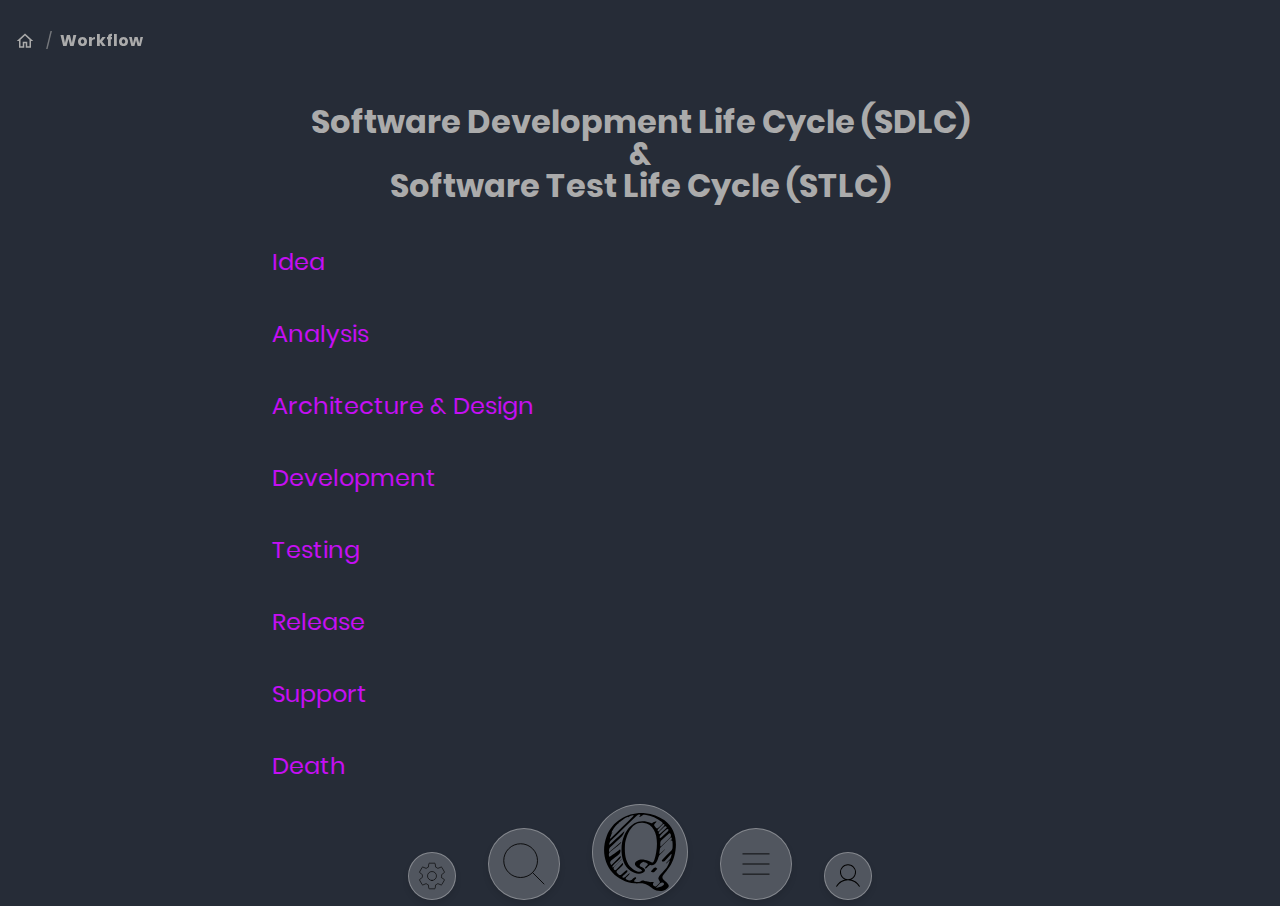
<file: workflow.html>
<!DOCTYPE html><html lang="en"><head><meta charset="UTF-8"><meta name="viewport" content="width=device-width, initial-scale=1.0"><meta http-equiv="X-UA-Compatible" content="ie=edge"><meta name="format-detection" content="telephone=no"><meta name="robots" content="noindex, nofollow"><meta name="robots" content="none"><meta name="robots" content="noimageindex, nofollow"><link rel="icon" type="image/svg+xml" href="./assets/favicon.svg"><title>kwebhub</title>  <script type="module" crossorigin src="./assets/main-BAhGUpBW.js"></script>
  <link rel="stylesheet" crossorigin href="./assets/main-ClKkAJ_3.css">
</head><body data-active-menu=""><section class="dropup" data-overlay="true"><nav class="dropup__content"><a href="workflow.html">Workflow</a><a href="docs.html">Docs</a><a href="web.html">Web</a><a href="security.html">Security</a><a href="#!">Project</a><a href="job.html">Job</a></nav></section><section class="search"><form class="search__content"><button class="search-reset" type="reset"><img src="data:image/svg+xml,%3c?xml%20version='1.0'%20encoding='utf-8'?%3e%3c!--%20Uploaded%20to:%20SVG%20Repo,%20www.svgrepo.com,%20Generator:%20SVG%20Repo%20Mixer%20Tools%20--%3e%3csvg%20width='800px'%20height='800px'%20viewBox='0%200%2064%2064'%20xmlns='http://www.w3.org/2000/svg'%20fill='none'%20stroke='%23000000'%3e%3cline%20x1='16'%20y1='16'%20x2='48'%20y2='48'/%3e%3cline%20x1='48'%20y1='16'%20x2='16'%20y2='48'/%3e%3c/svg%3e" alt="" loading="lazy"/></button><input type="text" placeholder="search..." aria-label="Поле поиска"><button class="search-btn" type="submit"><img src="data:image/svg+xml,%3c?xml%20version='1.0'%20encoding='utf-8'?%3e%3c!--%20Uploaded%20to:%20SVG%20Repo,%20www.svgrepo.com,%20Generator:%20SVG%20Repo%20Mixer%20Tools%20--%3e%3csvg%20width='800px'%20height='800px'%20viewBox='0%200%2064%2064'%20xmlns='http://www.w3.org/2000/svg'%20fill='none'%20stroke='%23000000'%3e%3ccircle%20cx='28'%20cy='28'%20r='20'/%3e%3cline%20x1='56'%20y1='56'%20x2='42.14'%20y2='42.14'/%3e%3c/svg%3e" alt="" loading="lazy"/></button></form></section><!-- Кнопка закрытия (общая для всех экранов) --><button class="close" aria-label="Закрыть меню"><img src="data:image/svg+xml,%3c?xml%20version='1.0'%20encoding='utf-8'?%3e%3c!--%20Uploaded%20to:%20SVG%20Repo,%20www.svgrepo.com,%20Generator:%20SVG%20Repo%20Mixer%20Tools%20--%3e%3csvg%20width='800px'%20height='800px'%20viewBox='0%200%2064%2064'%20xmlns='http://www.w3.org/2000/svg'%20fill='none'%20stroke='%23000000'%3e%3cline%20x1='16'%20y1='16'%20x2='48'%20y2='48'/%3e%3cline%20x1='48'%20y1='16'%20x2='16'%20y2='48'/%3e%3c/svg%3e" alt="" aria-hidden="true"></button><div class="container"><header><nav class="breadcrumbs" id="breadcrumbs-container"></nav></header><main><h2>Software Development Life Cycle (SDLC) <br/> & <br/> Software Test Life Cycle (STLC)</h2><details><summary>Idea</summary></details><details><summary>Analysis</summary></details><details><summary>Architecture & Design</summary></details><details><summary>Development</summary></details><details><summary>Testing</summary></details><details><summary>Release</summary></details><details><summary>Support</summary></details><details><summary>Death</summary><p>Close project.</p></details></main><button class="backtop" aria-label="Вернуться в начало страницы">↑</button><menu class="menu"><button id="settings" aria-label="Открыть настройки"><img src="data:image/svg+xml,%3c?xml%20version='1.0'%20encoding='utf-8'?%3e%3c!--%20Uploaded%20to:%20SVG%20Repo,%20www.svgrepo.com,%20Generator:%20SVG%20Repo%20Mixer%20Tools%20--%3e%3csvg%20width='800px'%20height='800px'%20viewBox='0%200%2048%2048'%20id='Layer_2'%20data-name='Layer%202'%20xmlns='http://www.w3.org/2000/svg'%3e%3cdefs%3e%3cstyle%3e.cls-1{fill:none;stroke:%23000000;stroke-linecap:round;stroke-linejoin:round;}%3c/style%3e%3c/defs%3e%3cpath%20class='cls-1'%20d='M39.23,26a16.52,16.52,0,0,0,.14-2,16.52,16.52,0,0,0-.14-2l4.33-3.39a1,1,0,0,0,.25-1.31l-4.1-7.11a1,1,0,0,0-1.25-.44l-5.11,2.06a15.68,15.68,0,0,0-3.46-2l-.77-5.43a1,1,0,0,0-1-.86H19.9a1,1,0,0,0-1,.86l-.77,5.43a15.36,15.36,0,0,0-3.46,2L9.54,9.75a1,1,0,0,0-1.25.44L4.19,17.3a1,1,0,0,0,.25,1.31L8.76,22a16.66,16.66,0,0,0-.14,2,16.52,16.52,0,0,0,.14,2L4.44,29.39a1,1,0,0,0-.25,1.31l4.1,7.11a1,1,0,0,0,1.25.44l5.11-2.06a15.68,15.68,0,0,0,3.46,2l.77,5.43a1,1,0,0,0,1,.86h8.2a1,1,0,0,0,1-.86l.77-5.43a15.36,15.36,0,0,0,3.46-2l5.11,2.06a1,1,0,0,0,1.25-.44l4.1-7.11a1,1,0,0,0-.25-1.31ZM24,31.18A7.18,7.18,0,1,1,31.17,24,7.17,7.17,0,0,1,24,31.18Z'/%3e%3c/svg%3e" alt="settings" loading="lazy" aria-hidden="true"/></button><button id="search" aria-label="Открыть поиск"><img src="data:image/svg+xml,%3c?xml%20version='1.0'%20encoding='utf-8'?%3e%3c!--%20Uploaded%20to:%20SVG%20Repo,%20www.svgrepo.com,%20Generator:%20SVG%20Repo%20Mixer%20Tools%20--%3e%3csvg%20width='800px'%20height='800px'%20viewBox='0%200%2064%2064'%20xmlns='http://www.w3.org/2000/svg'%20fill='none'%20stroke='%23000000'%3e%3ccircle%20cx='28'%20cy='28'%20r='20'/%3e%3cline%20x1='56'%20y1='56'%20x2='42.14'%20y2='42.14'/%3e%3c/svg%3e" alt="search" loading="lazy" aria-hidden="true"/></button><button id="home" aria-label="На главную"><img src="./assets/q-DnZ1OVIE.svg" alt="home" loading="lazy" aria-hidden="true"/></button><button id="dropup" aria-label="Открыть меню"><img src="data:image/svg+xml,%3c?xml%20version='1.0'%20encoding='utf-8'?%3e%3c!--%20Uploaded%20to:%20SVG%20Repo,%20www.svgrepo.com,%20Generator:%20SVG%20Repo%20Mixer%20Tools%20--%3e%3csvg%20width='800px'%20height='800px'%20viewBox='0%200%2064%2064'%20xmlns='http://www.w3.org/2000/svg'%20fill='none'%20stroke='%23000000'%3e%3cline%20x1='16'%20y1='32'%20x2='48'%20y2='32'/%3e%3cline%20x1='16'%20y1='20'%20x2='48'%20y2='20'/%3e%3cline%20x1='16'%20y1='44'%20x2='48'%20y2='44'/%3e%3c/svg%3e" alt="menu" loading="lazy" aria-hidden="true"/></button><button id="user" aria-label="Открыть профиль"><img src="data:image/svg+xml,%3c?xml%20version='1.0'%20encoding='utf-8'?%3e%3c!--%20Uploaded%20to:%20SVG%20Repo,%20www.svgrepo.com,%20Generator:%20SVG%20Repo%20Mixer%20Tools%20--%3e%3csvg%20fill='%23000000'%20width='800px'%20height='800px'%20viewBox='0%200%20256%20256'%20id='Flat'%20xmlns='http://www.w3.org/2000/svg'%3e%3cpath%20d='M228.47461,213.98975a116.52651,116.52651,0,0,0-74.73389-55.06446,68,68,0,1,0-51.48144,0,116.5263,116.5263,0,0,0-74.73242,55.062,4.00024,4.00024,0,1,0,6.9248,4.00684,108.03687,108.03687,0,0,1,187.09814.00147,4,4,0,0,0,6.92481-4.00586ZM68,96a60,60,0,1,1,60,60A60.06812,60.06812,0,0,1,68,96Z'/%3e%3c/svg%3e" alt="user" loading="lazy" aria-hidden="true"/></button></menu></div></body></html>
</file>
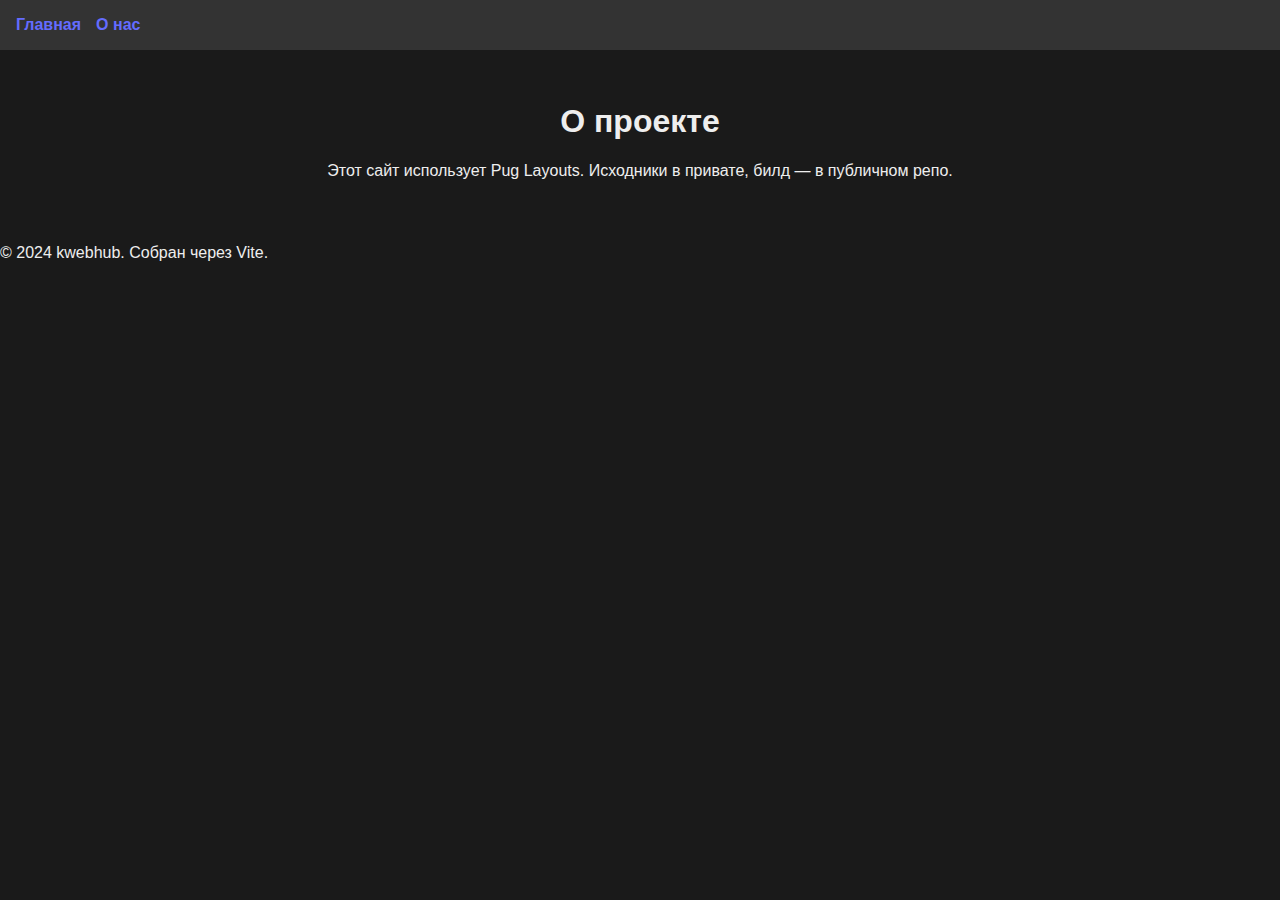
<file: pages/about.html>
<!DOCTYPE html><html lang="ru"><head><meta charset="UTF-8"><meta name="viewport" content="width=device-width, initial-scale=1.0"><link rel="icon" type="image/x-icon" href="/favicon.ico"><title>О нас | kwebhub</title>  <script type="module" crossorigin src="/assets/main-DzGgGGU4.js"></script>
  <link rel="stylesheet" crossorigin href="/assets/main-D_jtUqQO.css">
</head><body><nav class="navbar"><a href="/index.html">Главная</a><a href="/pages/about.html">О нас</a></nav><main class="content"><h1>О проекте</h1><p>Этот сайт использует Pug Layouts. Исходники в привате, билд — в публичном репо.</p></main><footer><p>© 2024 kwebhub. Собран через Vite.</p></footer></body></html>
</file>
<file: assets/index-D_jtUqQO.css>
body{font-family:sans-serif;padding:0;margin:0;background:#1a1a1a;color:#eee}.navbar{background:#333;padding:1rem}.navbar a{color:#646cff;margin-right:15px;text-decoration:none;font-weight:700}.content{padding:2rem;text-align:center}button{padding:10px 20px;cursor:pointer;background:#646cff;color:#fff;border:none;border-radius:5px}
</file>
<file: assets/main-ClKkAJ_3.css>
html,body,div,span,object,iframe,h1,h2,h3,h4,h5,h6,p,blockquote,pre,abbr,address,cite,code,del,dfn,em,img,ins,kbd,q,samp,small,strong,sub,sup,var,b,i,dl,dt,dd,ol,ul,li,fieldset,form,label,legend,table,caption,tbody,tfoot,thead,tr,th,td,article,aside,canvas,details,figcaption,figure,footer,header,hgroup,menu,nav,section,summary,time,mark,audio,video{margin:0;padding:0;border:0;outline:0;font-size:100%;vertical-align:baseline;background:transparent;box-sizing:border-box}*,*:before,*:after{-webkit-box-sizing:border-box;box-sizing:border-box;background-repeat:no-repeat;background-size:cover}body{line-height:1;font-family:Poppins,sans-serif;color:#ababab;-webkit-font-smoothing:antialiased;background-color:#262c37}article,aside,details,figcaption,figure,footer,header,hgroup,menu,nav,section{display:block}blockquote,q{quotes:none}blockquote:before,blockquote:after,q:before,q:after{content:"";content:none}a{margin:0;padding:0;font-size:100%;vertical-align:baseline;background:transparent;text-decoration:none;color:inherit;cursor:pointer;display:inline-block}a:hover{text-decoration:none}button,input,button:focus,input:focus{font-family:inherit;font-size:inherit;color:inherit;cursor:pointer;border:none;outline:none;background:none;padding:0}ins{background-color:#7bea53;color:#ababab;text-decoration:none}mark{background-color:#7bea53;color:#ababab;font-style:italic;font-weight:700}del{text-decoration:line-through}abbr[title],dfn[title]{border-bottom:1px dotted;cursor:help}table{border-collapse:collapse;border-spacing:0}hr{display:block;height:1px;border:0;border-top:1px solid #cccccc;margin:1em 0;padding:0}input,select{vertical-align:middle}img{max-width:100%;height:auto;vertical-align:middle;-o-object-fit:cover;object-fit:cover}@font-face{font-family:Manrope;src:url(./Manrope-Regular-nlNYxjcI.woff2) format("woff2");font-weight:400;font-style:normal}@font-face{font-family:Manrope;src:url(./Manrope-Medium-B6tSc1So.woff2) format("woff2");font-weight:500;font-style:normal}@font-face{font-family:Manrope;src:url(./Manrope-Semibold-C-xdgwZw.woff2) format("woff2");font-weight:600;font-style:normal}@font-face{font-family:OpenSans;src:url(./OpenSans-SemiBold-Dwk-yFVb.woff2) format("woff2");font-weight:600;font-style:normal}@font-face{font-family:Poppins;src:url(./Poppins-Regular-CfG6Z_oO.woff2) format("woff2");font-weight:400;font-style:normal}@font-face{font-family:Poppins;src:url(./Poppins-SemiBold-CWwf_LBs.woff2) format("woff2");font-weight:600;font-style:normal}@font-face{font-family:Poppins;src:url(./Poppins-Bold-by1NX2R9.woff2) format("woff2");font-weight:700;font-style:normal}@font-face{font-family:Poppins;src:url(./Poppins-ExtraBold-C3_V8osw.woff2) format("woff2");font-weight:800;font-style:normal}.search,.search__content,.dropup,.menu{display:-webkit-box;display:-ms-flexbox;display:flex}.close,.backtop,.menu button{border-radius:50%;padding:.5rem;background:#fff3;backdrop-filter:blur(10px);-webkit-backdrop-filter:blur(10px);border:1px solid rgba(255,255,255,.3);box-shadow:0 4px 6px #0000001a}.search{position:fixed;z-index:1;left:0;top:0;width:100%;height:100%;background-color:#00000080}html{scroll-behavior:smooth;scrollbar-width:none}html::-webkit-scrollbar{display:none}.dropup,.search{position:fixed;top:0;right:0;bottom:0;left:0;z-index:100;opacity:0;visibility:hidden;transform:translateY(100%);will-change:transform,opacity;transition:all .4s cubic-bezier(.4,0,.2,1);background:#00000080}body[data-active-menu=dropup] .dropup,body[data-active-menu=search] .search{opacity:1;visibility:visible;transform:translateY(0)}.close{position:fixed;top:1rem;right:1rem;z-index:110;width:64px;height:64px;opacity:0;visibility:hidden;transition:.3s ease}body[data-active-menu=dropup] .close,body[data-active-menu=search] .close{opacity:1;visibility:visible}.backtop{position:fixed;bottom:6rem;right:1.5rem;z-index:10;width:4rem;height:4rem;color:#ababab;font-size:2rem;opacity:0;visibility:hidden;transform:translateY(20px) scale(.8);transition:all .3s cubic-bezier(.175,.885,.32,1.275)}.backtop.back-top--visible{opacity:1;visibility:visible;transform:translateY(0) scale(1)}.backtop:active{transform:scale(.9)}.toggle{position:fixed;top:2.3rem;right:1rem;z-index:10;width:40px;height:22px;border:1px solid #000;border-radius:20px;background:#fff;cursor:pointer;transform:rotate(90deg)}.toggle__dot{position:absolute;top:50%;left:2px;width:16px;height:16px;background:pink;border-radius:50%;transform:translateY(-50%);transition:.3s ease}.toggle__input{display:none}.toggle__input:checked+.toggle__dot{left:20px;background:#4caf50}body.green-theme{background-color:#68d368}.container{min-width:20rem;max-width:120rem;background-color:#262c37;padding-bottom:6rem}.menu{-webkit-box-align:end;-ms-flex-align:end;align-items:end;-webkit-box-pack:center;-ms-flex-pack:center;justify-content:center;position:fixed;bottom:0;width:100%;z-index:10;list-style:none}.menu button:first-child,.menu button:last-child{width:3rem}.menu button:nth-child(2n){width:4.5rem;margin:0 2rem}.menu button:nth-child(3){width:6rem}header{position:fixed}.breadicon{width:18px;height:18px;fill:#ababab}main{padding-top:3.6rem;margin:1rem 20vw}main h2{text-align:center;font-size:2rem;margin:2rem auto}main h3{text-align:center;font-size:1.5rem;margin:2rem auto}main ul,main p,main a,main h3,main table{line-height:2rem;margin:.5rem}main li{margin-left:3rem;line-height:1.5rem}main img{display:block;width:100%}main i{display:block;text-align:center}main table{width:100%;border-collapse:collapse}main table caption{font-size:1.5rem;margin-top:2rem}main table tbody{text-align:center;font-size:1rem}main table tr:nth-child(2n){background-color:#71989866}main table [colspan]{text-align:center;font-size:1.5rem}main table th,main table td{border:1px solid rgba(113,152,152,.4)}main pre{margin:2rem;font-size:1rem;line-height:1.5rem}main .doclink,main a{color:#7bea53}main details{margin:1rem 0}main summary{cursor:pointer;display:flex;padding:1rem;font-size:1.5rem;color:#c50ff3}main em{color:#ababab}main code{color:#8dc5c5;font-size:1rem}main dfn{color:#dac924}main b{color:#3fc028}main small{font-size:.875rem;color:#8dc5c5}.inner{margin-left:2rem;color:#8dc5c5}.dropup{-webkit-box-align:center;-ms-flex-align:center;align-items:center;-webkit-box-pack:space-around;-ms-flex-pack:space-around;justify-content:space-around;flex-direction:column;width:100vw;height:100vh;background-color:#262c37;overflow:hidden}.dropup a{line-height:20vh;border:1px solid black;width:100vw;text-align:center;font-size:3rem}.dropup a:hover{font-size:4rem;color:#ccc;background-color:gray}.search{-webkit-box-align:center;-ms-flex-align:center;align-items:center;-webkit-box-pack:space-around;-ms-flex-pack:space-around;justify-content:space-around}.search-reset{display:none}.search-btn,.search-reset{width:3rem}.search__content{-webkit-box-align:center;-ms-flex-align:center;align-items:center;-webkit-box-pack:space-between;-ms-flex-pack:space-between;justify-content:space-between;background-color:#262c37;margin:15% auto;padding:20px;width:50%;border-radius:1rem}.search__content input{width:100%;font-size:2rem;padding-inline:1rem}.search__content.is-dirty .search-reset{display:block}.breadcrumbs__list{display:flex;list-style:none;padding:1rem;gap:.5rem;font-size:1rem}.breadcrumbs__item{display:flex;align-items:center;color:#ababab}.breadcrumbs__item:not(:last-child):after{content:"/";margin-left:12px;opacity:.6}.breadcrumbs__item a{color:#ababab;text-decoration:none}.breadcrumbs__item a:hover{text-decoration:underline}.breadcrumbs__item a img{width:1rem;height:1rem;display:block}.breadcrumbs__item:last-child{color:#ababab;font-weight:700}
</file>
<file: assets/main-3QKVjwo5.css>
html,body,div,span,object,iframe,h1,h2,h3,h4,h5,h6,p,blockquote,pre,abbr,address,cite,code,del,dfn,em,img,ins,kbd,q,samp,small,strong,sub,sup,var,b,i,dl,dt,dd,ol,ul,li,fieldset,form,label,legend,table,caption,tbody,tfoot,thead,tr,th,td,article,aside,canvas,details,figcaption,figure,footer,header,hgroup,menu,nav,section,summary,time,mark,audio,video{margin:0;padding:0;border:0;outline:0;font-size:100%;vertical-align:baseline;background:transparent;box-sizing:border-box}*,*:before,*:after{-webkit-box-sizing:border-box;box-sizing:border-box;background-repeat:no-repeat;background-size:cover}body{line-height:1;font-family:Poppins,sans-serif;color:#ababab;-webkit-font-smoothing:antialiased;background-color:#262c37}article,aside,details,figcaption,figure,footer,header,hgroup,menu,nav,section{display:block}blockquote,q{quotes:none}blockquote:before,blockquote:after,q:before,q:after{content:"";content:none}a{margin:0;padding:0;font-size:100%;vertical-align:baseline;background:transparent;text-decoration:none;color:inherit;cursor:pointer;display:inline-block}a:hover{text-decoration:none}button,input,button:focus,input:focus{font-family:inherit;font-size:inherit;color:inherit;cursor:pointer;border:none;outline:none;background:none;padding:0}ins{background-color:#7bea53;color:#ababab;text-decoration:none}mark{background-color:#7bea53;color:#ababab;font-style:italic;font-weight:700}del{text-decoration:line-through}abbr[title],dfn[title]{border-bottom:1px dotted;cursor:help}table{border-collapse:collapse;border-spacing:0}hr{display:block;height:1px;border:0;border-top:1px solid #cccccc;margin:1em 0;padding:0}input,select{vertical-align:middle}img{max-width:100%;height:auto;vertical-align:middle;-o-object-fit:cover;object-fit:cover}@font-face{font-family:Manrope;src:url(./Manrope-Regular-nlNYxjcI.woff2) format("woff2");font-weight:400;font-style:normal}@font-face{font-family:Manrope;src:url(./Manrope-Medium-B6tSc1So.woff2) format("woff2");font-weight:500;font-style:normal}@font-face{font-family:Manrope;src:url(./Manrope-Semibold-C-xdgwZw.woff2) format("woff2");font-weight:600;font-style:normal}@font-face{font-family:OpenSans;src:url(./OpenSans-SemiBold-Dwk-yFVb.woff2) format("woff2");font-weight:600;font-style:normal}@font-face{font-family:Poppins;src:url(./Poppins-Regular-CfG6Z_oO.woff2) format("woff2");font-weight:400;font-style:normal}@font-face{font-family:Poppins;src:url(./Poppins-SemiBold-CWwf_LBs.woff2) format("woff2");font-weight:600;font-style:normal}@font-face{font-family:Poppins;src:url(./Poppins-Bold-by1NX2R9.woff2) format("woff2");font-weight:700;font-style:normal}@font-face{font-family:Poppins;src:url(./Poppins-ExtraBold-C3_V8osw.woff2) format("woff2");font-weight:800;font-style:normal}.search,.search__content,.dropup,.menu{display:-webkit-box;display:-ms-flexbox;display:flex}.close,.backtop,.menu button{border-radius:50%;padding:.5rem;background:#fff3;backdrop-filter:blur(10px);-webkit-backdrop-filter:blur(10px);border:1px solid rgba(255,255,255,.3);box-shadow:0 4px 6px #0000001a}.search{position:fixed;z-index:1;left:0;top:0;width:100%;height:100%;background-color:#00000080}html{scroll-behavior:smooth;scrollbar-width:none}html::-webkit-scrollbar{display:none}.dropup,.search{position:fixed;top:0;right:0;bottom:0;left:0;z-index:100;opacity:0;visibility:hidden;transform:translateY(100%);will-change:transform,opacity;transition:all .4s cubic-bezier(.4,0,.2,1);background:#00000080}body[data-active-menu=dropup] .dropup,body[data-active-menu=search] .search{opacity:1;visibility:visible;transform:translateY(0)}.close{position:fixed;top:1rem;right:1rem;z-index:110;width:64px;height:64px;opacity:0;visibility:hidden;transition:.3s ease}body[data-active-menu=dropup] .close,body[data-active-menu=search] .close{opacity:1;visibility:visible}.backtop{position:fixed;bottom:6rem;right:1.5rem;z-index:10;width:4rem;height:4rem;color:#ababab;font-size:2rem;opacity:0;visibility:hidden;transform:translateY(20px) scale(.8);transition:all .3s cubic-bezier(.175,.885,.32,1.275)}.backtop.back-top--visible{opacity:1;visibility:visible;transform:translateY(0) scale(1)}.backtop:active{transform:scale(.9)}.toggle{position:fixed;top:2.3rem;right:1rem;z-index:10;width:40px;height:22px;border:1px solid #000;border-radius:20px;background:#fff;cursor:pointer;transform:rotate(90deg)}.toggle__dot{position:absolute;top:50%;left:2px;width:16px;height:16px;background:pink;border-radius:50%;transform:translateY(-50%);transition:.3s ease}.toggle__input{display:none}.toggle__input:checked+.toggle__dot{left:20px;background:#4caf50}body.green-theme{background-color:#68d368}.container{min-width:20rem;max-width:120rem;background-color:#262c37;padding-bottom:6rem}.menu{-webkit-box-align:end;-ms-flex-align:end;align-items:end;-webkit-box-pack:center;-ms-flex-pack:center;justify-content:center;position:fixed;bottom:0;width:100%;z-index:10;list-style:none}.menu button:first-child,.menu button:last-child{width:3rem}.menu button:nth-child(2n){width:4.5rem;margin:0 2rem}.menu button:nth-child(3){width:6rem}header{position:fixed}.breadicon{width:18px;height:18px;fill:#ababab}main{padding-top:3.6rem;margin:1rem 20vw}main h2{text-align:center;font-size:2rem;margin:2rem auto}main h3{text-align:center;font-size:1.5rem;margin:2rem auto}main ul,main p,main a,main h3,main table{line-height:2rem;margin:.5rem}main li{margin-left:3rem;line-height:1.5rem}main img{display:block;width:100%}main i{display:block;text-align:center}main table{width:100%;border-collapse:collapse}main table caption{font-size:1.5rem;margin-top:2rem}main table tbody{text-align:center;font-size:1rem}main table tr:nth-child(2n){background-color:#71989866}main table [colspan]{text-align:center;font-size:1.5rem}main table th,main table td{border:1px solid rgba(113,152,152,.4)}main pre{margin:2rem;font-size:1rem;line-height:1.5rem}main .doclink,main a{color:#7bea53}main details{margin:1rem 0}main summary{cursor:pointer;display:flex;padding:1rem;font-size:1.5rem;color:#c50ff3}main em{color:#ababab}main code{color:#8dc5c5;font-size:1rem}main dfn{color:#dac924}main b{color:#3fc028}main small{font-size:.875rem;color:#8dc5c5}.inner{margin-left:2rem;color:#dac924}.inner1{margin-left:4rem;color:#3fc028}.inner2{margin-left:6rem;color:#8dc5c5}.inner3{margin-left:6rem;color:#7b4fa2}.enLess{margin-left:6rem}.dropup{-webkit-box-align:center;-ms-flex-align:center;align-items:center;-webkit-box-pack:space-around;-ms-flex-pack:space-around;justify-content:space-around;flex-direction:column;width:100vw;height:100vh;background-color:#262c37;overflow:hidden}.dropup a{line-height:16.6666666667vh;border:1px solid black;width:100vw;text-align:center;font-size:3rem}.dropup a:hover{font-size:4rem;color:#ccc;background-color:gray}.search{-webkit-box-align:center;-ms-flex-align:center;align-items:center;-webkit-box-pack:space-around;-ms-flex-pack:space-around;justify-content:space-around}.search-reset{display:none}.search-btn,.search-reset{width:3rem}.search__content{-webkit-box-align:center;-ms-flex-align:center;align-items:center;-webkit-box-pack:space-between;-ms-flex-pack:space-between;justify-content:space-between;background-color:#262c37;margin:15% auto;padding:20px;width:50%;border-radius:1rem}.search__content input{width:100%;font-size:2rem;padding-inline:1rem}.search__content.is-dirty .search-reset{display:block}.breadcrumbs__list{display:flex;list-style:none;padding:1rem;gap:.5rem;font-size:1rem}.breadcrumbs__item{display:flex;align-items:center;color:#ababab}.breadcrumbs__item:not(:last-child):after{content:"/";margin-left:12px;opacity:.6}.breadcrumbs__item a{color:#ababab;text-decoration:none}.breadcrumbs__item a:hover{text-decoration:underline}.breadcrumbs__item a img{width:1rem;height:1rem;display:block}.breadcrumbs__item:last-child{color:#ababab;font-weight:700}
</file>
<file: assets/main-D_jtUqQO.css>
body{font-family:sans-serif;padding:0;margin:0;background:#1a1a1a;color:#eee}.navbar{background:#333;padding:1rem}.navbar a{color:#646cff;margin-right:15px;text-decoration:none;font-weight:700}.content{padding:2rem;text-align:center}button{padding:10px 20px;cursor:pointer;background:#646cff;color:#fff;border:none;border-radius:5px}
</file>
